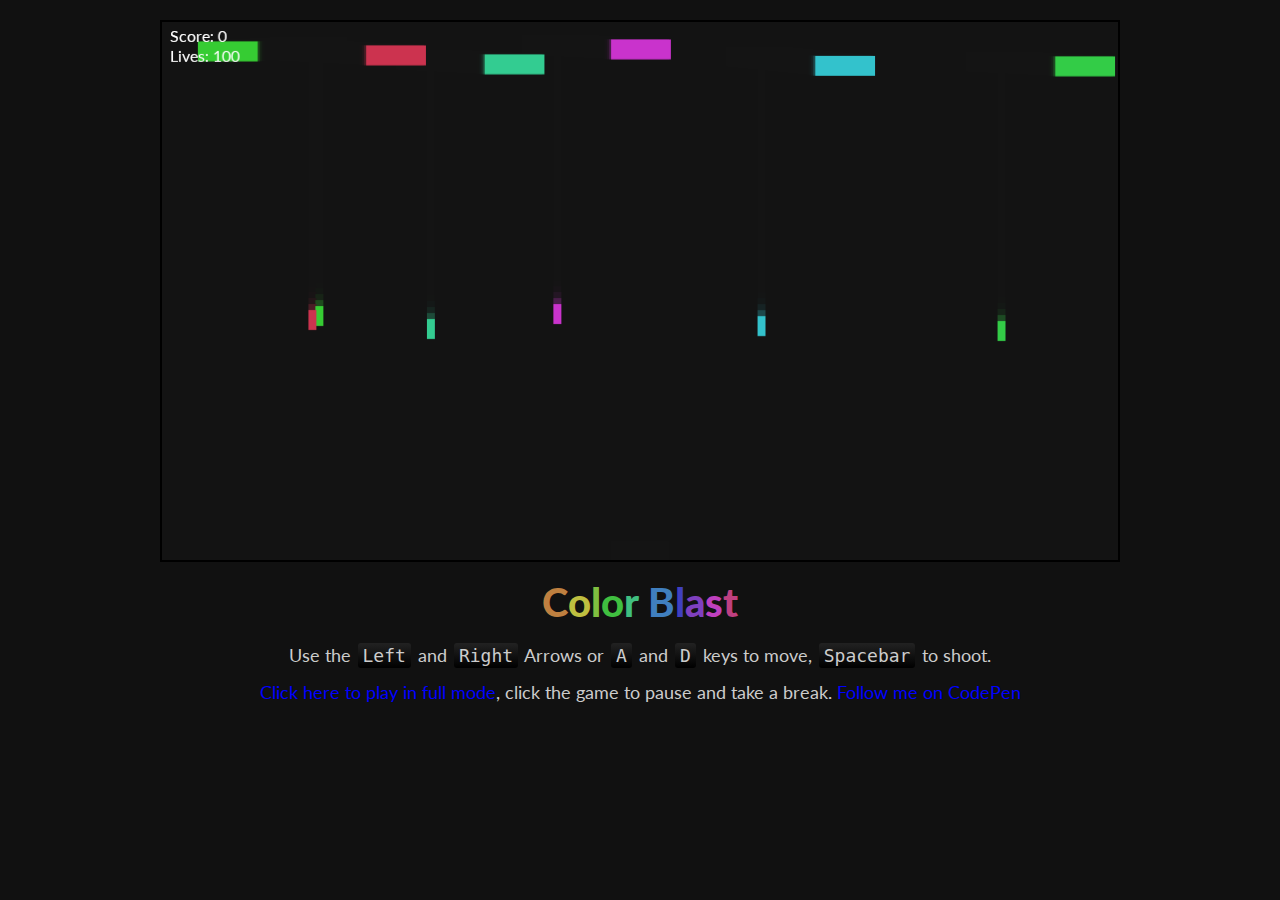
<file: colorblast/index.html>
<!DOCTYPE html>
<html>

<head>

  <meta charset="UTF-8">

  <title>CodePen - Color Blast!</title>

  <meta name="viewport" content="width=device-width, initial-scale=1">

  <link rel="stylesheet" href="css/reset.css">

    <link rel="stylesheet" href="css/style.css">

</head>

<body>

  <div class="container">
	<div class="game-wrap">
		<canvas width="960px" height="540" id="game"></canvas>
		<article class="content">
			<h1 class="title"><span>C</span><span>o</span><span>l</span><span>o</span><span>r</span><span> </span><span>B</span><span>l</span><span>a</span><span>s</span><span>t</span></h1>

			<p>Use the <code>Left</code> and <code>Right</code> Arrows or <code>A</code> and <code>D</code> keys to move, <code>Spacebar</code> to shoot.</p>

			<p><a href="http://codepen.io/natewiley/full/EGyiF" target="_blank">Click here to play in full mode</a>, click the game to pause and take a break. <a href="http://codepen.io/natewiley" target="_blank">Follow me on CodePen</a></p>
		</article>
	</div>
</div>

  <script src="js/index.js"></script>

</body>

</html>
</file>
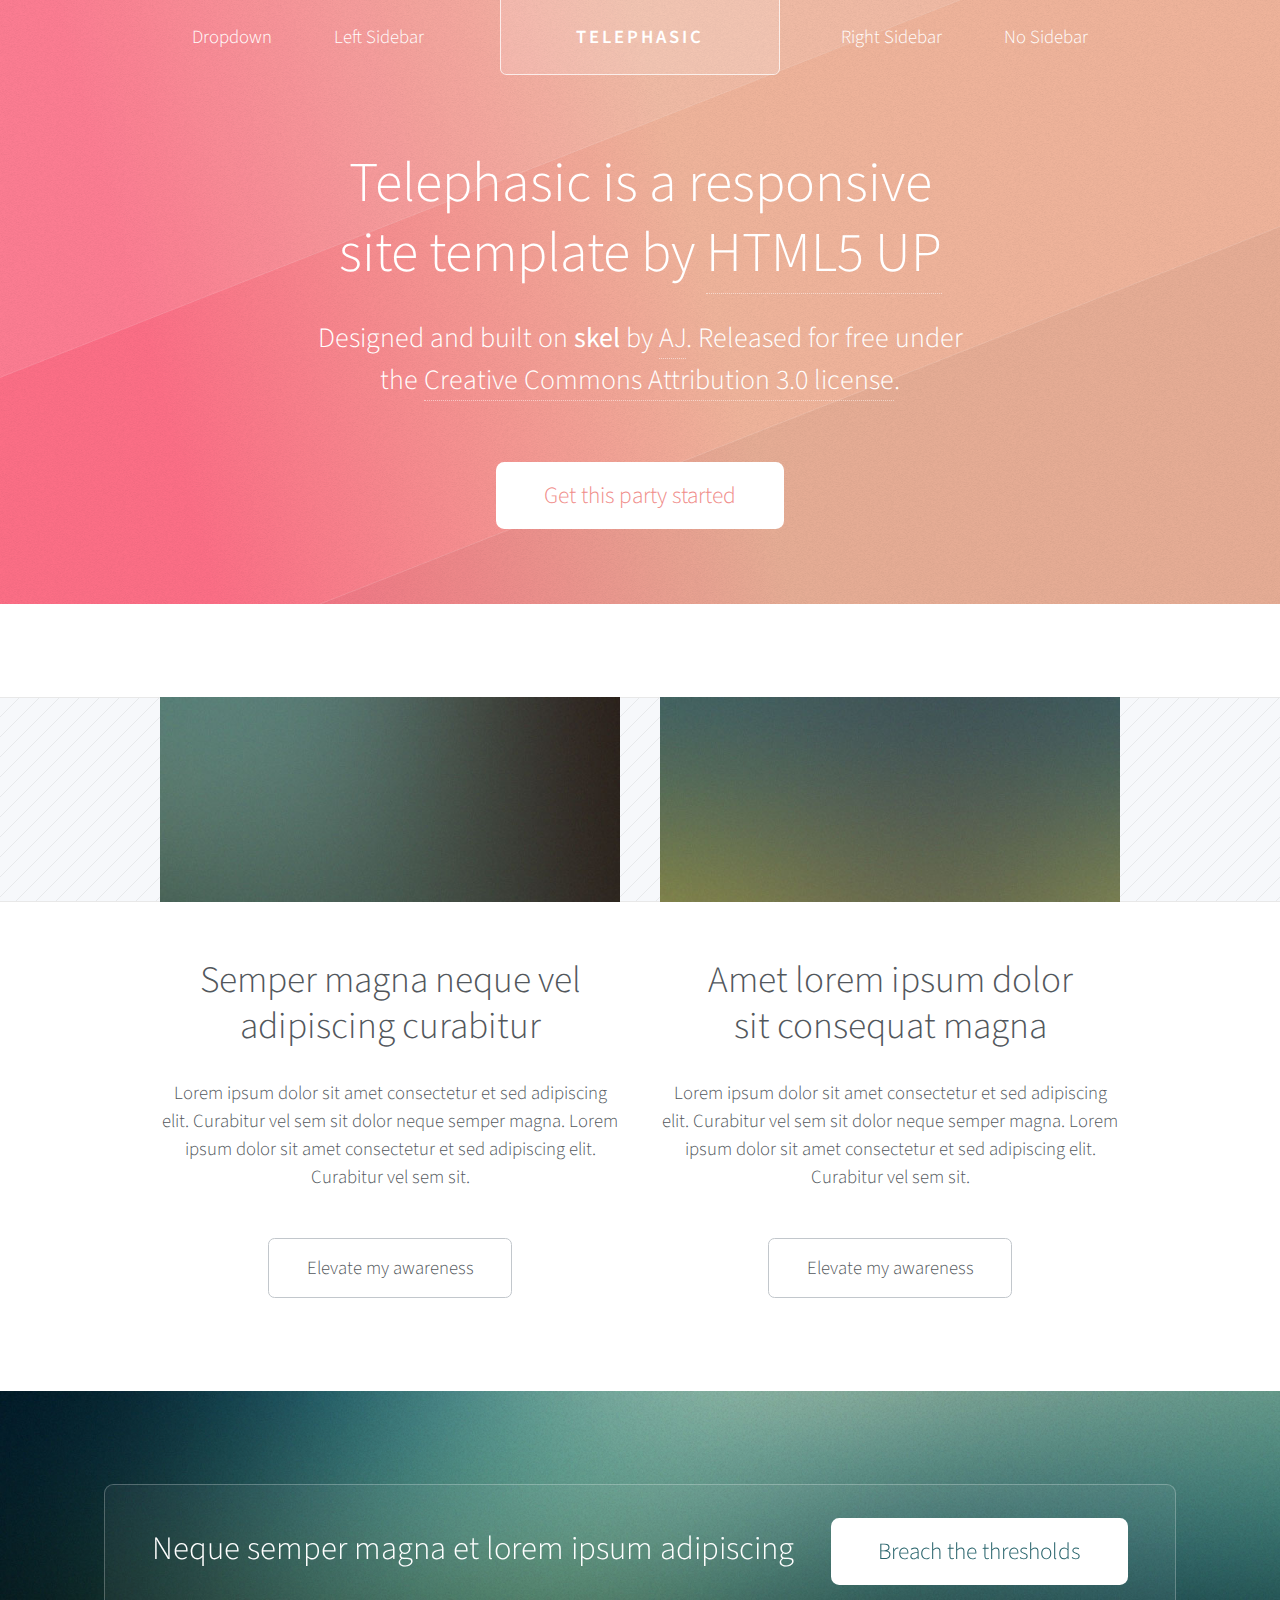
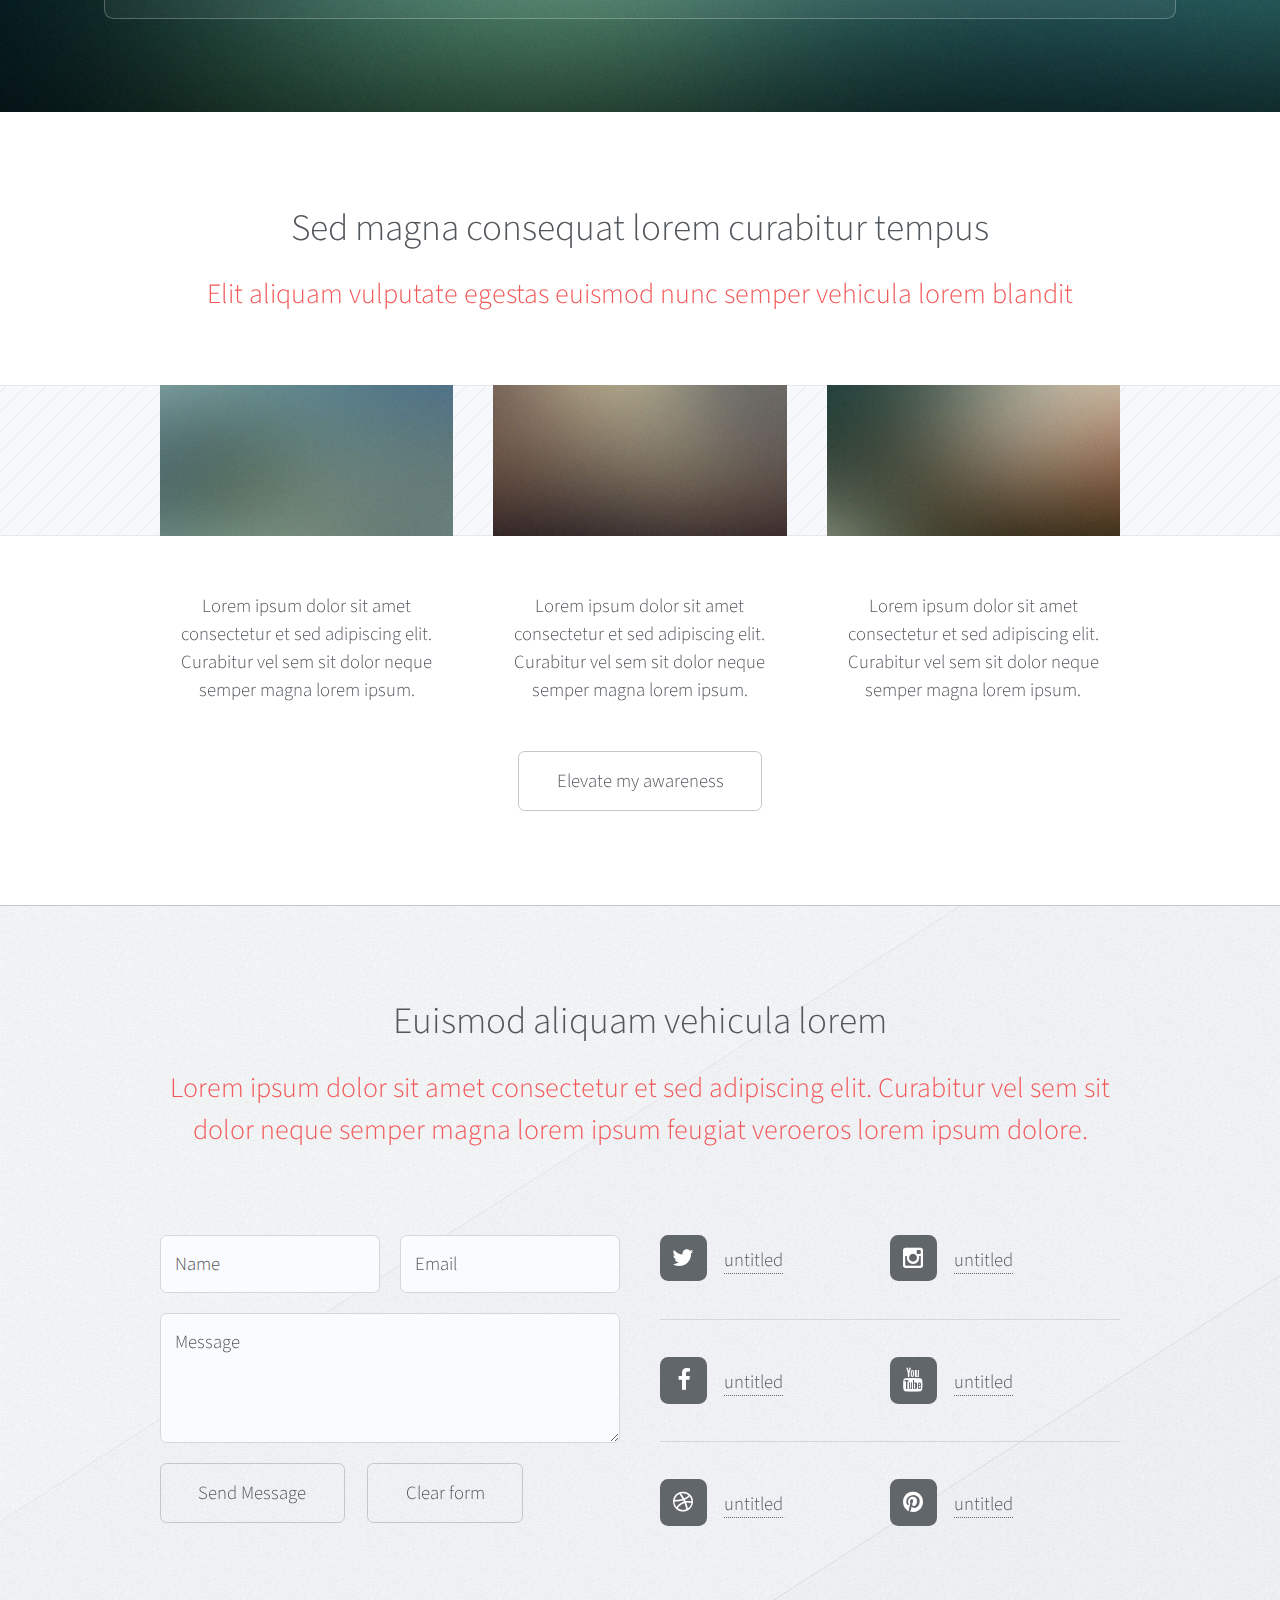
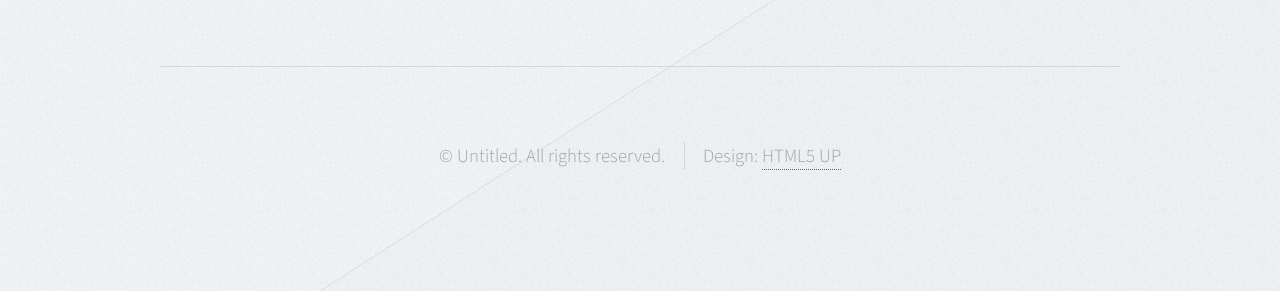
<file: theme /index.html>
<!DOCTYPE HTML>
<!--
	Telephasic by HTML5 UP
	html5up.net | @n33co
	Free for personal and commercial use under the CCA 3.0 license (html5up.net/license)
-->
<html>
	<head>
		<title>Telephasic by HTML5 UP</title>
		<meta http-equiv="content-type" content="text/html; charset=utf-8" />
		<meta name="description" content="" />
		<meta name="keywords" content="" />
		<!--[if lte IE 8]><script src="css/ie/html5shiv.js"></script><![endif]-->
		<script src="js/jquery.min.js"></script>
		<script src="js/jquery.dropotron.min.js"></script>
		<script src="js/skel.min.js"></script>
		<script src="js/skel-layers.min.js"></script>
		<script src="js/init.js"></script>
		<noscript>
			<link rel="stylesheet" href="css/skel.css" />
			<link rel="stylesheet" href="css/style.css" />
		</noscript>
		<!--[if lte IE 8]><link rel="stylesheet" href="css/ie/v8.css" /><![endif]-->
	</head>
	<body class="homepage">

		<!-- Header -->
			<div id="header-wrapper">
				<div id="header" class="container">

					<!-- Logo -->
						<h1 id="logo"><a href="index.html">Telephasic</a></h1>

					<!-- Nav -->
						<nav id="nav">
							<ul>
								<li>
									<a href="">Dropdown</a>
									<ul>
										<li><a href="#">Lorem ipsum dolor</a></li>
										<li><a href="#">Magna phasellus</a></li>
										<li><a href="#">Etiam dolore nisl</a></li>
										<li>
											<a href="">Phasellus consequat</a>
											<ul>
												<li><a href="#">Lorem ipsum dolor</a></li>
												<li><a href="#">Phasellus consequat</a></li>
												<li><a href="#">Magna phasellus</a></li>
												<li><a href="#">Etiam dolore nisl</a></li>
											</ul>
										</li>
										<li><a href="#">Veroeros feugiat</a></li>
									</ul>
								</li>
								<li><a href="left-sidebar.html">Left Sidebar</a></li>
								<li class="break"><a href="right-sidebar.html">Right Sidebar</a></li>
								<li><a href="no-sidebar.html">No Sidebar</a></li>
							</ul>
						</nav>

				</div>

				<!-- Hero -->
					<section id="hero" class="container">
						<header>
							<h2>Telephasic is a responsive
							<br />
							site template by <a href="http://html5up.net">HTML5 UP</a></h2>
						</header>
						<p>Designed and built on <strong>skel</strong> by <a href="http://n33.co">AJ</a>. Released for free under
						<br />
						the <a href="http://html5up.net/license">Creative Commons Attribution 3.0 license</a>.</p>
						<ul class="actions">
							<li><a href="#" class="button">Get this party started</a></li>
						</ul>
					</section>

			</div>

		<!-- Features 1 -->
			<div class="wrapper">
				<div class="container">
					<div class="row">
						<section class="6u 12u(narrower) feature">
							<div class="image-wrapper first">
								<a href="#" class="image featured first"><img src="images/pic01.jpg" alt="" /></a>
							</div>
							<header>
								<h2>Semper magna neque vel<br />
								adipiscing curabitur</h2>
							</header>
							<p>Lorem ipsum dolor sit amet consectetur et sed adipiscing elit. Curabitur vel
							sem sit dolor neque semper magna. Lorem ipsum dolor sit amet consectetur et sed
							adipiscing elit. Curabitur vel sem sit.</p>
							<ul class="actions">
								<li><a href="#" class="button">Elevate my awareness</a></li>
							</ul>
						</section>
						<section class="6u 12u(narrower) feature">
							<div class="image-wrapper">
								<a href="#" class="image featured"><img src="images/pic02.jpg" alt="" /></a>
							</div>
							<header>
								<h2>Amet lorem ipsum dolor<br />
								sit consequat magna</h2>
							</header>
							<p>Lorem ipsum dolor sit amet consectetur et sed adipiscing elit. Curabitur vel
							sem sit dolor neque semper magna. Lorem ipsum dolor sit amet consectetur et sed
							adipiscing elit. Curabitur vel sem sit.</p>
							<ul class="actions">
								<li><a href="#" class="button">Elevate my awareness</a></li>
							</ul>
						</section>
					</div>
				</div>
			</div>

		<!-- Promo -->
			<div id="promo-wrapper">
				<section id="promo">
					<h2>Neque semper magna et lorem ipsum adipiscing</h2>
					<a href="#" class="button">Breach the thresholds</a>
				</section>
			</div>

		<!-- Features 2 -->
			<div class="wrapper">
				<section class="container">
					<header class="major">
						<h2>Sed magna consequat lorem curabitur tempus</h2>
						<p>Elit aliquam vulputate egestas euismod nunc semper vehicula lorem blandit</p>
					</header>
					<div class="row features">
						<section class="4u 12u(narrower) feature">
							<div class="image-wrapper first">
								<a href="#" class="image featured"><img src="images/pic03.jpg" alt="" /></a>
							</div>
							<p>Lorem ipsum dolor sit amet consectetur et sed adipiscing elit. Curabitur
							vel sem sit dolor neque semper magna lorem ipsum.</p>
						</section>
						<section class="4u 12u(narrower) feature">
							<div class="image-wrapper">
								<a href="#" class="image featured"><img src="images/pic04.jpg" alt="" /></a>
							</div>
							<p>Lorem ipsum dolor sit amet consectetur et sed adipiscing elit. Curabitur
							vel sem sit dolor neque semper magna lorem ipsum.</p>
						</section>
						<section class="4u 12u(narrower) feature">
							<div class="image-wrapper">
								<a href="#" class="image featured"><img src="images/pic05.jpg" alt="" /></a>
							</div>
							<p>Lorem ipsum dolor sit amet consectetur et sed adipiscing elit. Curabitur
							vel sem sit dolor neque semper magna lorem ipsum.</p>
						</section>
					</div>
					<ul class="actions major">
						<li><a href="#" class="button">Elevate my awareness</a></li>
					</ul>
				</section>
			</div>

		<!-- Footer -->
			<div id="footer-wrapper">
				<div id="footer" class="container">
					<header class="major">
						<h2>Euismod aliquam vehicula lorem</h2>
						<p>Lorem ipsum dolor sit amet consectetur et sed adipiscing elit. Curabitur vel sem sit<br />
						dolor neque semper magna lorem ipsum feugiat veroeros lorem ipsum dolore.</p>
					</header>
					<div class="row">
						<section class="6u 12u(narrower)">
							<form method="post" action="#">
								<div class="row 50%">
									<div class="6u 12u(mobile)">
										<input name="name" placeholder="Name" type="text" />
									</div>
									<div class="6u 12u(mobile)">
										<input name="email" placeholder="Email" type="text" />
									</div>
								</div>
								<div class="row 50%">
									<div class="12u">
										<textarea name="message" placeholder="Message"></textarea>
									</div>
								</div>
								<div class="row 50%">
									<div class="12u">
										<ul class="actions">
											<li><input type="submit" value="Send Message" /></li>
											<li><input type="reset" value="Clear form" /></li>
										</ul>
									</div>
								</div>
							</form>
						</section>
						<section class="6u 12u(narrower)">
							<div class="row 0%">
								<ul class="divided icons 6u 12u(mobile)">
									<li class="icon fa-twitter"><a href="#"><span class="extra">twitter.com/</span>untitled</a></li>
									<li class="icon fa-facebook"><a href="#"><span class="extra">facebook.com/</span>untitled</a></li>
									<li class="icon fa-dribbble"><a href="#"><span class="extra">dribbble.com/</span>untitled</a></li>
								</ul>
								<ul class="divided icons 6u 12u(mobile)">
									<li class="icon fa-instagram"><a href="#"><span class="extra">instagram.com/</span>untitled</a></li>
									<li class="icon fa-youtube"><a href="#"><span class="extra">youtube.com/</span>untitled</a></li>
									<li class="icon fa-pinterest"><a href="#"><span class="extra">pinterest.com/</span>untitled</a></li>
								</ul>
							</div>
						</section>
					</div>
				</div>
				<div id="copyright" class="container">
					<ul class="menu">
						<li>&copy; Untitled. All rights reserved.</li><li>Design: <a href="http://html5up.net">HTML5 UP</a></li>
					</ul>
				</div>
			</div>

	</body>
</html>
</file>
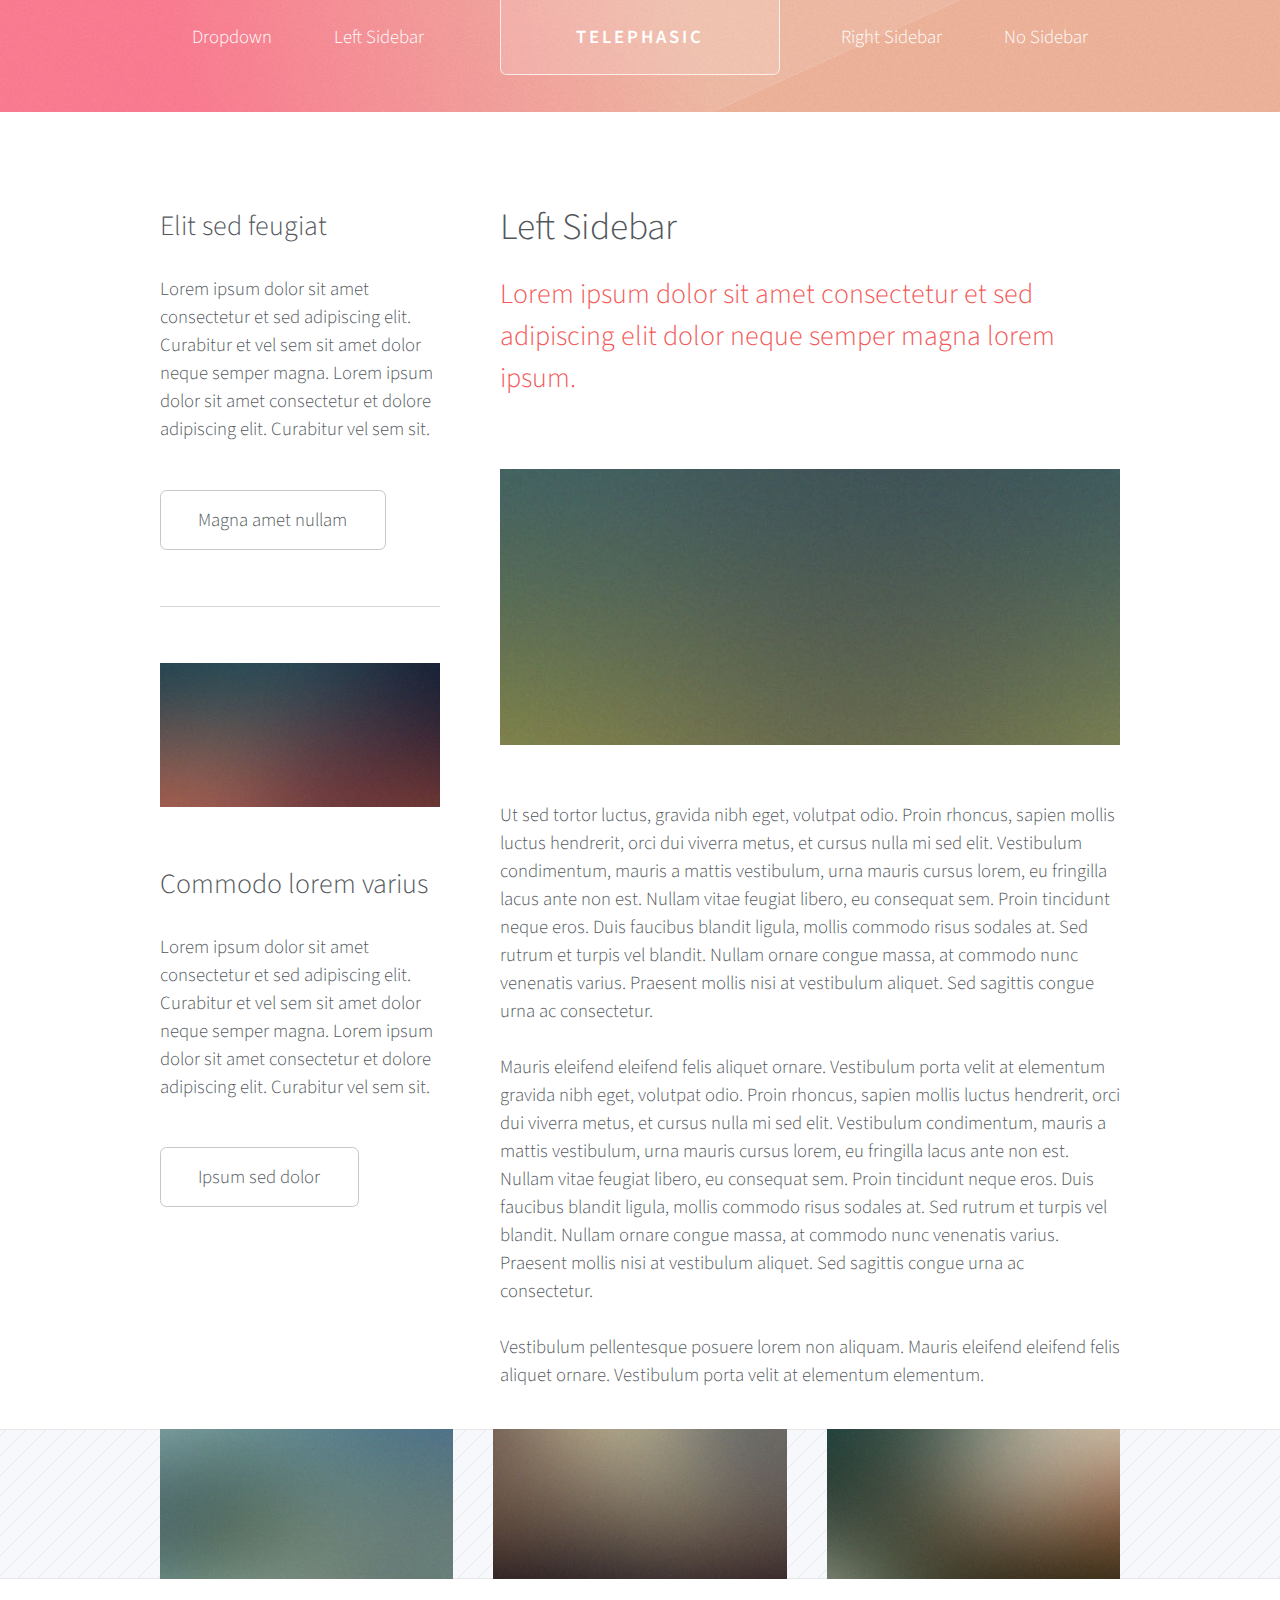
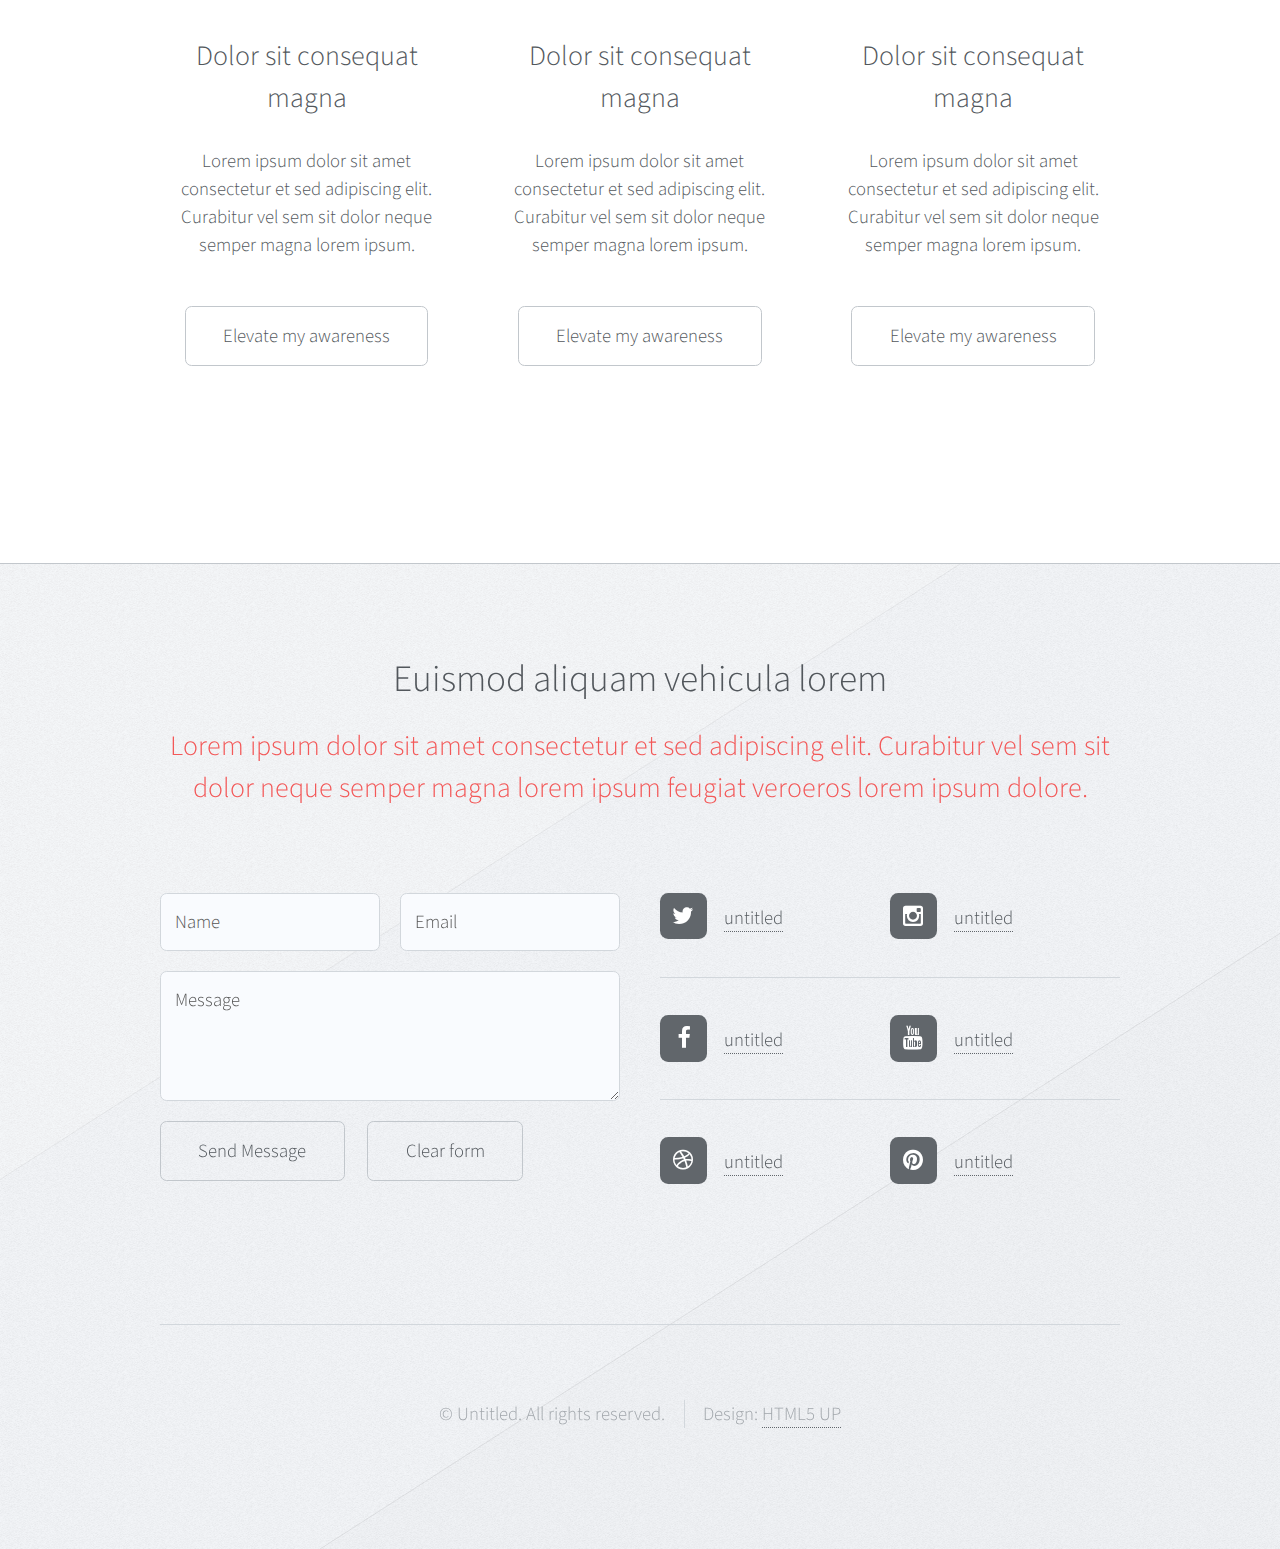
<file: theme /left-sidebar.html>
<!DOCTYPE HTML>
<!--
	Telephasic by HTML5 UP
	html5up.net | @n33co
	Free for personal and commercial use under the CCA 3.0 license (html5up.net/license)
-->
<html>
	<head>
		<title>Left Sidebar - Telephasic by HTML5 UP</title>
		<meta http-equiv="content-type" content="text/html; charset=utf-8" />
		<meta name="description" content="" />
		<meta name="keywords" content="" />
		<!--[if lte IE 8]><script src="css/ie/html5shiv.js"></script><![endif]-->
		<script src="js/jquery.min.js"></script>
		<script src="js/jquery.dropotron.min.js"></script>
		<script src="js/skel.min.js"></script>
		<script src="js/skel-layers.min.js"></script>
		<script src="js/init.js"></script>
		<noscript>
			<link rel="stylesheet" href="css/skel.css" />
			<link rel="stylesheet" href="css/style.css" />
		</noscript>
		<!--[if lte IE 8]><link rel="stylesheet" href="css/ie/v8.css" /><![endif]-->
	</head>
	<body class="left-sidebar">

		<!-- Header -->
			<div id="header-wrapper">
				<div id="header" class="container">

					<!-- Logo -->
						<h1 id="logo"><a href="index.html">Telephasic</a></h1>

					<!-- Nav -->
						<nav id="nav">
							<ul>
								<li>
									<a href="">Dropdown</a>
									<ul>
										<li><a href="#">Lorem ipsum dolor</a></li>
										<li><a href="#">Magna phasellus</a></li>
										<li><a href="#">Etiam dolore nisl</a></li>
										<li>
											<a href="">Phasellus consequat</a>
											<ul>
												<li><a href="#">Lorem ipsum dolor</a></li>
												<li><a href="#">Phasellus consequat</a></li>
												<li><a href="#">Magna phasellus</a></li>
												<li><a href="#">Etiam dolore nisl</a></li>
											</ul>
										</li>
										<li><a href="#">Veroeros feugiat</a></li>
									</ul>
								</li>
								<li><a href="left-sidebar.html">Left Sidebar</a></li>
								<li class="break"><a href="right-sidebar.html">Right Sidebar</a></li>
								<li><a href="no-sidebar.html">No Sidebar</a></li>
							</ul>
						</nav>

				</div>
			</div>

		<!-- Main -->
			<div class="wrapper">
				<div class="container" id="main">
					<div class="row 150%">
						<div class="4u 12u(narrower)">

							<!-- Sidebar -->
								<section id="sidebar">
									<section>
										<header>
											<h3>Elit sed feugiat</h3>
										</header>
										<p>Lorem ipsum dolor sit amet consectetur et sed adipiscing elit. Curabitur et vel
										sem sit amet dolor neque semper magna. Lorem ipsum dolor sit amet consectetur et dolore
										adipiscing elit. Curabitur vel sem sit.</p>
										<ul class="actions">
											<li><a href="#" class="button">Magna amet nullam</a></li>
										</ul>
									</section>
									<section>
										<a href="#" class="image featured"><img src="images/pic07.jpg" alt="" /></a>
										<header>
											<h3>Commodo lorem varius</h3>
										</header>
										<p>Lorem ipsum dolor sit amet consectetur et sed adipiscing elit. Curabitur et vel
										sem sit amet dolor neque semper magna. Lorem ipsum dolor sit amet consectetur et dolore
										adipiscing elit. Curabitur vel sem sit.</p>
										<ul class="actions">
											<li><a href="#" class="button">Ipsum sed dolor</a></li>
										</ul>
									</section>
								</section>

						</div>
						<div class="8u 12u(narrower) important(narrower)">

							<!-- Content -->
								<article id="content">
									<header>
										<h2>Left Sidebar</h2>
										<p>Lorem ipsum dolor sit amet consectetur et sed adipiscing elit
										dolor neque semper magna lorem ipsum.</p>
									</header>
									<a href="#" class="image featured"><img src="images/pic02.jpg" alt="" /></a>
									<p>Ut sed tortor luctus, gravida nibh eget, volutpat odio. Proin rhoncus, sapien
									mollis luctus hendrerit, orci dui viverra metus, et cursus nulla mi sed elit. Vestibulum
									condimentum, mauris a mattis vestibulum, urna mauris cursus lorem, eu fringilla lacus
									ante non est. Nullam vitae feugiat libero, eu consequat sem. Proin tincidunt neque
									eros. Duis faucibus blandit ligula, mollis commodo risus sodales at. Sed rutrum et
									turpis vel blandit. Nullam ornare congue massa, at commodo nunc venenatis varius.
									Praesent mollis nisi at vestibulum aliquet. Sed sagittis congue urna ac consectetur.</p>
									<p>Mauris eleifend eleifend felis aliquet ornare. Vestibulum porta velit at elementum
									gravida nibh eget, volutpat odio. Proin rhoncus, sapien
									mollis luctus hendrerit, orci dui viverra metus, et cursus nulla mi sed elit. Vestibulum
									condimentum, mauris a mattis vestibulum, urna mauris cursus lorem, eu fringilla lacus
									ante non est. Nullam vitae feugiat libero, eu consequat sem. Proin tincidunt neque
									eros. Duis faucibus blandit ligula, mollis commodo risus sodales at. Sed rutrum et
									turpis vel blandit. Nullam ornare congue massa, at commodo nunc venenatis varius.
									Praesent mollis nisi at vestibulum aliquet. Sed sagittis congue urna ac consectetur.</p>
									<p>Vestibulum pellentesque posuere lorem non aliquam. Mauris eleifend eleifend
									felis aliquet ornare. Vestibulum porta velit at elementum elementum.</p>
								</article>

						</div>
					</div>
					<div class="row features">
						<section class="4u 12u(narrower) feature">
							<div class="image-wrapper first">
								<a href="#" class="image featured"><img src="images/pic03.jpg" alt="" /></a>
							</div>
							<header>
								<h3>Dolor sit consequat magna</h3>
							</header>
							<p>Lorem ipsum dolor sit amet consectetur et sed adipiscing elit. Curabitur
							vel sem sit dolor neque semper magna lorem ipsum.</p>
							<ul class="actions">
								<li><a href="#" class="button">Elevate my awareness</a></li>
							</ul>
						</section>
						<section class="4u 12u(narrower) feature">
							<div class="image-wrapper">
								<a href="#" class="image featured"><img src="images/pic04.jpg" alt="" /></a>
							</div>
							<header>
								<h3>Dolor sit consequat magna</h3>
							</header>
							<p>Lorem ipsum dolor sit amet consectetur et sed adipiscing elit. Curabitur
							vel sem sit dolor neque semper magna lorem ipsum.</p>
							<ul class="actions">
								<li><a href="#" class="button">Elevate my awareness</a></li>
							</ul>
						</section>
						<section class="4u 12u(narrower) feature">
							<div class="image-wrapper">
								<a href="#" class="image featured"><img src="images/pic05.jpg" alt="" /></a>
							</div>
							<header>
								<h3>Dolor sit consequat magna</h3>
							</header>
							<p>Lorem ipsum dolor sit amet consectetur et sed adipiscing elit. Curabitur
							vel sem sit dolor neque semper magna lorem ipsum.</p>
							<ul class="actions">
								<li><a href="#" class="button">Elevate my awareness</a></li>
							</ul>
						</section>
					</div>
				</div>
			</div>

		<!-- Footer -->
			<div id="footer-wrapper">
				<div id="footer" class="container">
					<header class="major">
						<h2>Euismod aliquam vehicula lorem</h2>
						<p>Lorem ipsum dolor sit amet consectetur et sed adipiscing elit. Curabitur vel sem sit<br />
						dolor neque semper magna lorem ipsum feugiat veroeros lorem ipsum dolore.</p>
					</header>
					<div class="row">
						<section class="6u 12u(narrower)">
							<form method="post" action="#">
								<div class="row 50%">
									<div class="6u 12u(mobile)">
										<input name="name" placeholder="Name" type="text" />
									</div>
									<div class="6u 12u(mobile)">
										<input name="email" placeholder="Email" type="text" />
									</div>
								</div>
								<div class="row 50%">
									<div class="12u">
										<textarea name="message" placeholder="Message"></textarea>
									</div>
								</div>
								<div class="row 50%">
									<div class="12u">
										<ul class="actions">
											<li><input type="submit" value="Send Message" /></li>
											<li><input type="reset" value="Clear form" /></li>
										</ul>
									</div>
								</div>
							</form>
						</section>
						<section class="6u 12u(narrower)">
							<div class="row 0%">
								<ul class="divided icons 6u 12u(mobile)">
									<li class="icon fa-twitter"><a href="#"><span class="extra">twitter.com/</span>untitled</a></li>
									<li class="icon fa-facebook"><a href="#"><span class="extra">facebook.com/</span>untitled</a></li>
									<li class="icon fa-dribbble"><a href="#"><span class="extra">dribbble.com/</span>untitled</a></li>
								</ul>
								<ul class="divided icons 6u 12u(mobile)">
									<li class="icon fa-instagram"><a href="#"><span class="extra">instagram.com/</span>untitled</a></li>
									<li class="icon fa-youtube"><a href="#"><span class="extra">youtube.com/</span>untitled</a></li>
									<li class="icon fa-pinterest"><a href="#"><span class="extra">pinterest.com/</span>untitled</a></li>
								</ul>
							</div>
						</section>
					</div>
				</div>
				<div id="copyright" class="container">
					<ul class="menu">
						<li>&copy; Untitled. All rights reserved.</li><li>Design: <a href="http://html5up.net">HTML5 UP</a></li>
					</ul>
				</div>
			</div>

	</body>
</html>
</file>
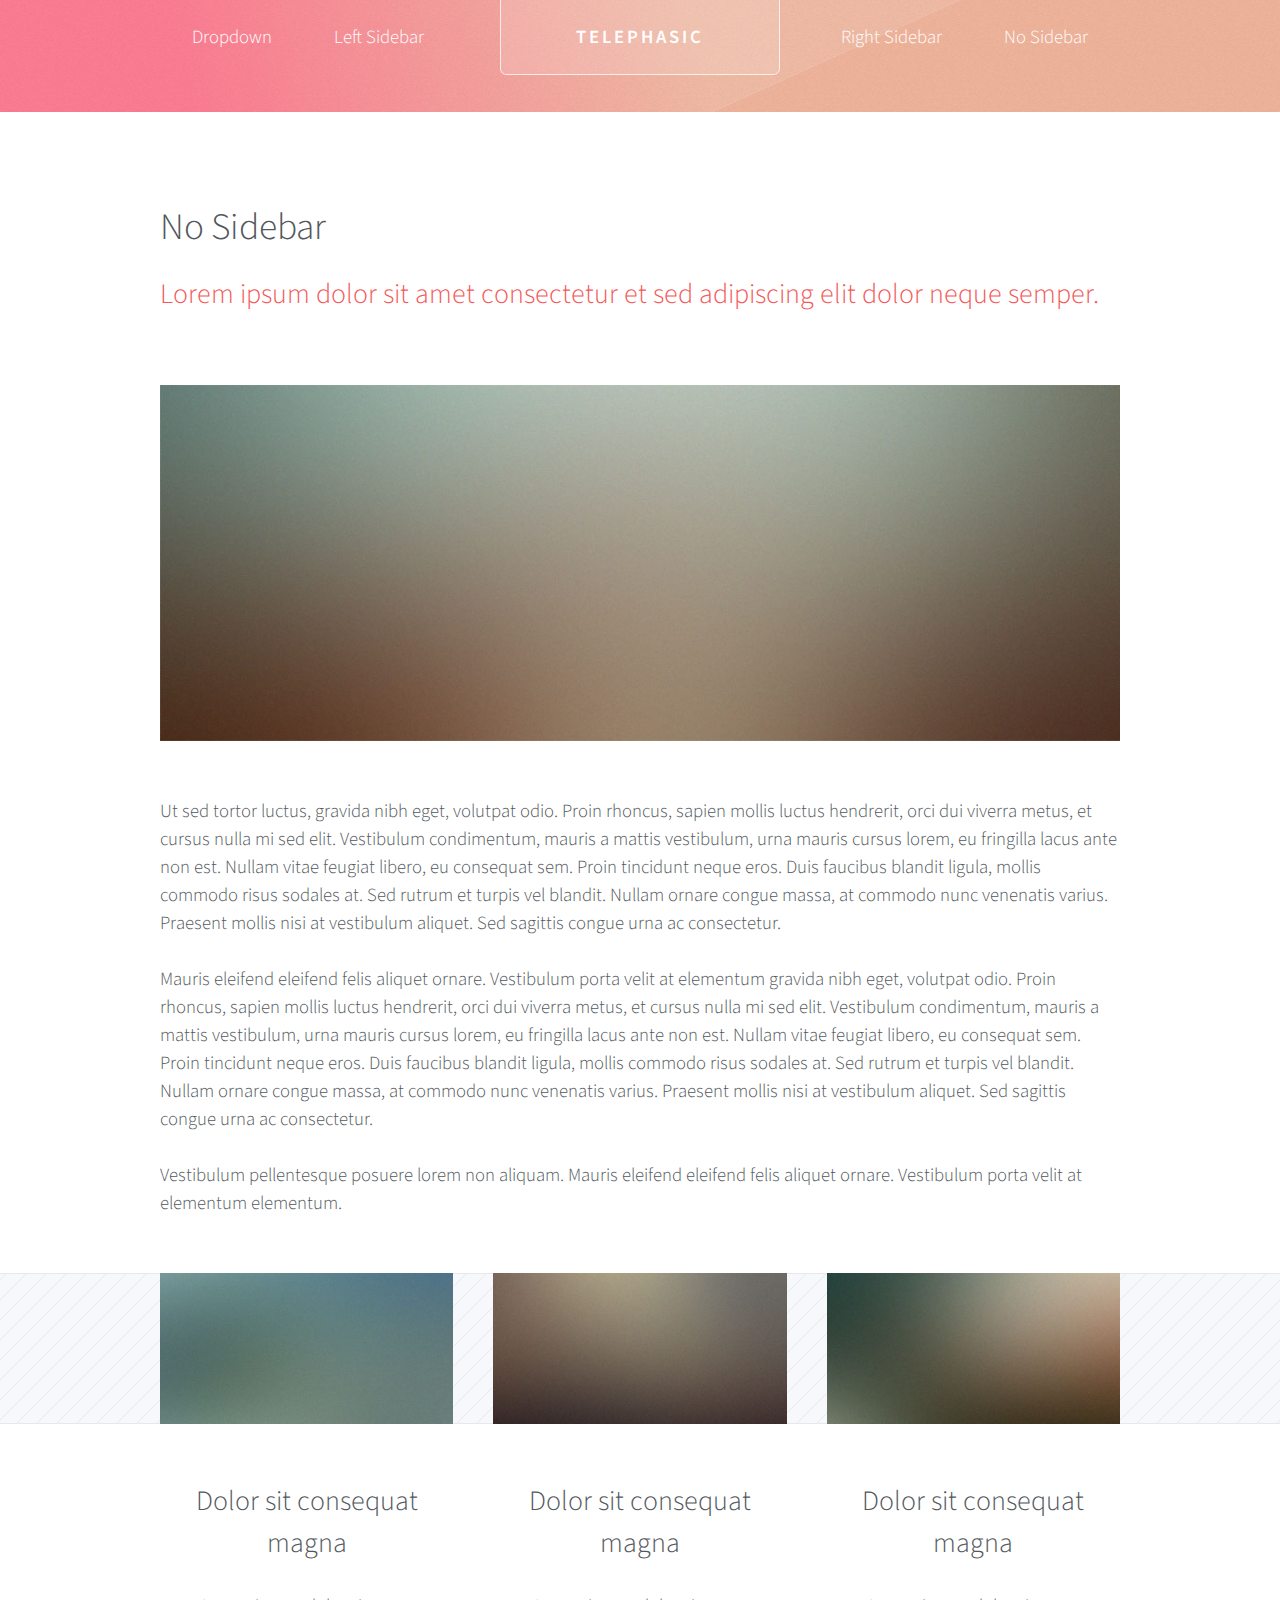
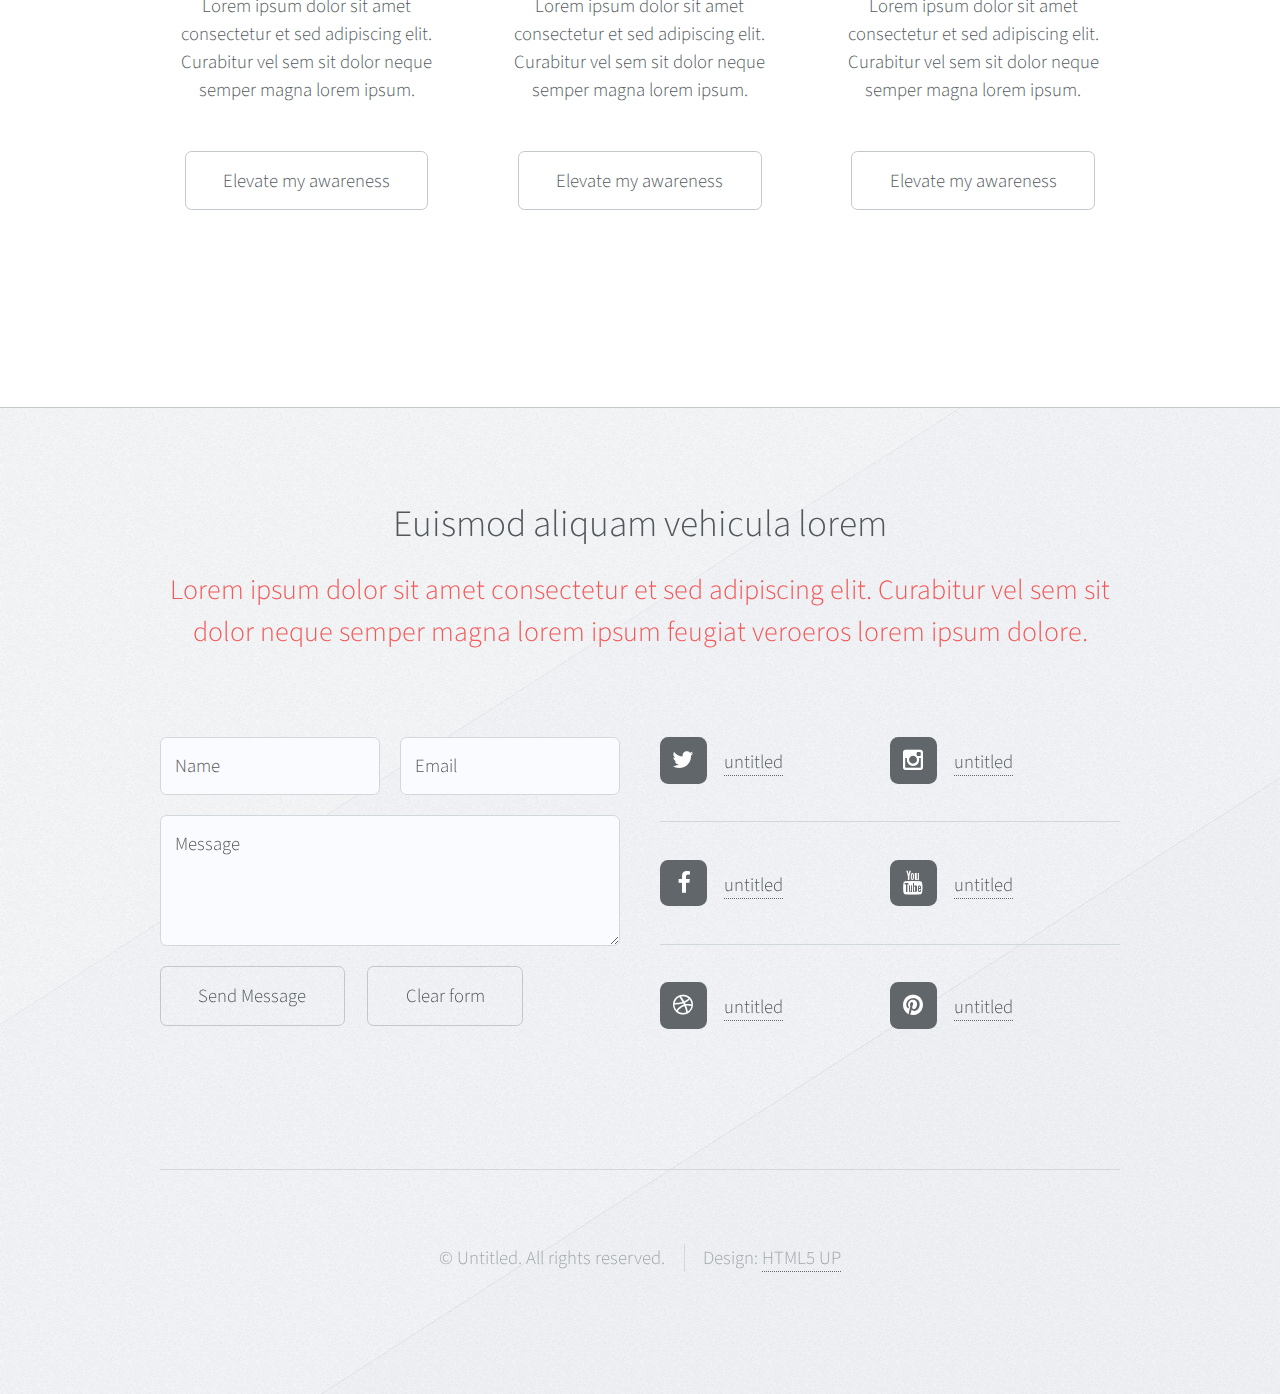
<file: theme /no-sidebar.html>
<!DOCTYPE HTML>
<!--
	Telephasic by HTML5 UP
	html5up.net | @n33co
	Free for personal and commercial use under the CCA 3.0 license (html5up.net/license)
-->
<html>
	<head>
		<title>No Sidebar - Telephasic by HTML5 UP</title>
		<meta http-equiv="content-type" content="text/html; charset=utf-8" />
		<meta name="description" content="" />
		<meta name="keywords" content="" />
		<!--[if lte IE 8]><script src="css/ie/html5shiv.js"></script><![endif]-->
		<script src="js/jquery.min.js"></script>
		<script src="js/jquery.dropotron.min.js"></script>
		<script src="js/skel.min.js"></script>
		<script src="js/skel-layers.min.js"></script>
		<script src="js/init.js"></script>
		<noscript>
			<link rel="stylesheet" href="css/skel.css" />
			<link rel="stylesheet" href="css/style.css" />
		</noscript>
		<!--[if lte IE 8]><link rel="stylesheet" href="css/ie/v8.css" /><![endif]-->
	</head>
	<body class="no-sidebar">

		<!-- Header -->
			<div id="header-wrapper">
				<div id="header" class="container">

					<!-- Logo -->
						<h1 id="logo"><a href="index.html">Telephasic</a></h1>

					<!-- Nav -->
						<nav id="nav">
							<ul>
								<li>
									<a href="">Dropdown</a>
									<ul>
										<li><a href="#">Lorem ipsum dolor</a></li>
										<li><a href="#">Magna phasellus</a></li>
										<li><a href="#">Etiam dolore nisl</a></li>
										<li>
											<a href="">Phasellus consequat</a>
											<ul>
												<li><a href="#">Lorem ipsum dolor</a></li>
												<li><a href="#">Phasellus consequat</a></li>
												<li><a href="#">Magna phasellus</a></li>
												<li><a href="#">Etiam dolore nisl</a></li>
											</ul>
										</li>
										<li><a href="#">Veroeros feugiat</a></li>
									</ul>
								</li>
								<li><a href="left-sidebar.html">Left Sidebar</a></li>
								<li class="break"><a href="right-sidebar.html">Right Sidebar</a></li>
								<li><a href="no-sidebar.html">No Sidebar</a></li>
							</ul>
						</nav>

				</div>
			</div>

		<!-- Main -->
			<div class="wrapper">
				<div class="container" id="main">

					<!-- Content -->
						<article id="content">
							<header>
								<h2>No Sidebar</h2>
								<p>Lorem ipsum dolor sit amet consectetur et sed adipiscing elit
								dolor neque semper.</p>
							</header>
							<a href="#" class="image featured"><img src="images/pic06.jpg" alt="" /></a>
							<p>Ut sed tortor luctus, gravida nibh eget, volutpat odio. Proin rhoncus, sapien
							mollis luctus hendrerit, orci dui viverra metus, et cursus nulla mi sed elit. Vestibulum
							condimentum, mauris a mattis vestibulum, urna mauris cursus lorem, eu fringilla lacus
							ante non est. Nullam vitae feugiat libero, eu consequat sem. Proin tincidunt neque
							eros. Duis faucibus blandit ligula, mollis commodo risus sodales at. Sed rutrum et
							turpis vel blandit. Nullam ornare congue massa, at commodo nunc venenatis varius.
							Praesent mollis nisi at vestibulum aliquet. Sed sagittis congue urna ac consectetur.</p>
							<p>Mauris eleifend eleifend felis aliquet ornare. Vestibulum porta velit at elementum
							gravida nibh eget, volutpat odio. Proin rhoncus, sapien
							mollis luctus hendrerit, orci dui viverra metus, et cursus nulla mi sed elit. Vestibulum
							condimentum, mauris a mattis vestibulum, urna mauris cursus lorem, eu fringilla lacus
							ante non est. Nullam vitae feugiat libero, eu consequat sem. Proin tincidunt neque
							eros. Duis faucibus blandit ligula, mollis commodo risus sodales at. Sed rutrum et
							turpis vel blandit. Nullam ornare congue massa, at commodo nunc venenatis varius.
							Praesent mollis nisi at vestibulum aliquet. Sed sagittis congue urna ac consectetur.</p>
							<p>Vestibulum pellentesque posuere lorem non aliquam. Mauris eleifend eleifend
							felis aliquet ornare. Vestibulum porta velit at elementum elementum.</p>
						</article>

					<div class="row features">
						<section class="4u 12u(narrower) feature">
							<div class="image-wrapper first">
								<a href="#" class="image featured"><img src="images/pic03.jpg" alt="" /></a>
							</div>
							<header>
								<h3>Dolor sit consequat magna</h3>
							</header>
							<p>Lorem ipsum dolor sit amet consectetur et sed adipiscing elit. Curabitur
							vel sem sit dolor neque semper magna lorem ipsum.</p>
							<ul class="actions">
								<li><a href="#" class="button">Elevate my awareness</a></li>
							</ul>
						</section>
						<section class="4u 12u(narrower) feature">
							<div class="image-wrapper">
								<a href="#" class="image featured"><img src="images/pic04.jpg" alt="" /></a>
							</div>
							<header>
								<h3>Dolor sit consequat magna</h3>
							</header>
							<p>Lorem ipsum dolor sit amet consectetur et sed adipiscing elit. Curabitur
							vel sem sit dolor neque semper magna lorem ipsum.</p>
							<ul class="actions">
								<li><a href="#" class="button">Elevate my awareness</a></li>
							</ul>
						</section>
						<section class="4u 12u(narrower) feature">
							<div class="image-wrapper">
								<a href="#" class="image featured"><img src="images/pic05.jpg" alt="" /></a>
							</div>
							<header>
								<h3>Dolor sit consequat magna</h3>
							</header>
							<p>Lorem ipsum dolor sit amet consectetur et sed adipiscing elit. Curabitur
							vel sem sit dolor neque semper magna lorem ipsum.</p>
							<ul class="actions">
								<li><a href="#" class="button">Elevate my awareness</a></li>
							</ul>
						</section>
					</div>
				</div>
			</div>

		<!-- Footer -->
			<div id="footer-wrapper">
				<div id="footer" class="container">
					<header class="major">
						<h2>Euismod aliquam vehicula lorem</h2>
						<p>Lorem ipsum dolor sit amet consectetur et sed adipiscing elit. Curabitur vel sem sit<br />
						dolor neque semper magna lorem ipsum feugiat veroeros lorem ipsum dolore.</p>
					</header>
					<div class="row">
						<section class="6u 12u(narrower)">
							<form method="post" action="#">
								<div class="row 50%">
									<div class="6u 12u(mobile)">
										<input name="name" placeholder="Name" type="text" />
									</div>
									<div class="6u 12u(mobile)">
										<input name="email" placeholder="Email" type="text" />
									</div>
								</div>
								<div class="row 50%">
									<div class="12u">
										<textarea name="message" placeholder="Message"></textarea>
									</div>
								</div>
								<div class="row 50%">
									<div class="12u">
										<ul class="actions">
											<li><input type="submit" value="Send Message" /></li>
											<li><input type="reset" value="Clear form" /></li>
										</ul>
									</div>
								</div>
							</form>
						</section>
						<section class="6u 12u(narrower)">
							<div class="row 0%">
								<ul class="divided icons 6u 12u(mobile)">
									<li class="icon fa-twitter"><a href="#"><span class="extra">twitter.com/</span>untitled</a></li>
									<li class="icon fa-facebook"><a href="#"><span class="extra">facebook.com/</span>untitled</a></li>
									<li class="icon fa-dribbble"><a href="#"><span class="extra">dribbble.com/</span>untitled</a></li>
								</ul>
								<ul class="divided icons 6u 12u(mobile)">
									<li class="icon fa-instagram"><a href="#"><span class="extra">instagram.com/</span>untitled</a></li>
									<li class="icon fa-youtube"><a href="#"><span class="extra">youtube.com/</span>untitled</a></li>
									<li class="icon fa-pinterest"><a href="#"><span class="extra">pinterest.com/</span>untitled</a></li>
								</ul>
							</div>
						</section>
					</div>
				</div>
				<div id="copyright" class="container">
					<ul class="menu">
						<li>&copy; Untitled. All rights reserved.</li><li>Design: <a href="http://html5up.net">HTML5 UP</a></li>
					</ul>
				</div>
			</div>

	</body>
</html>
</file>
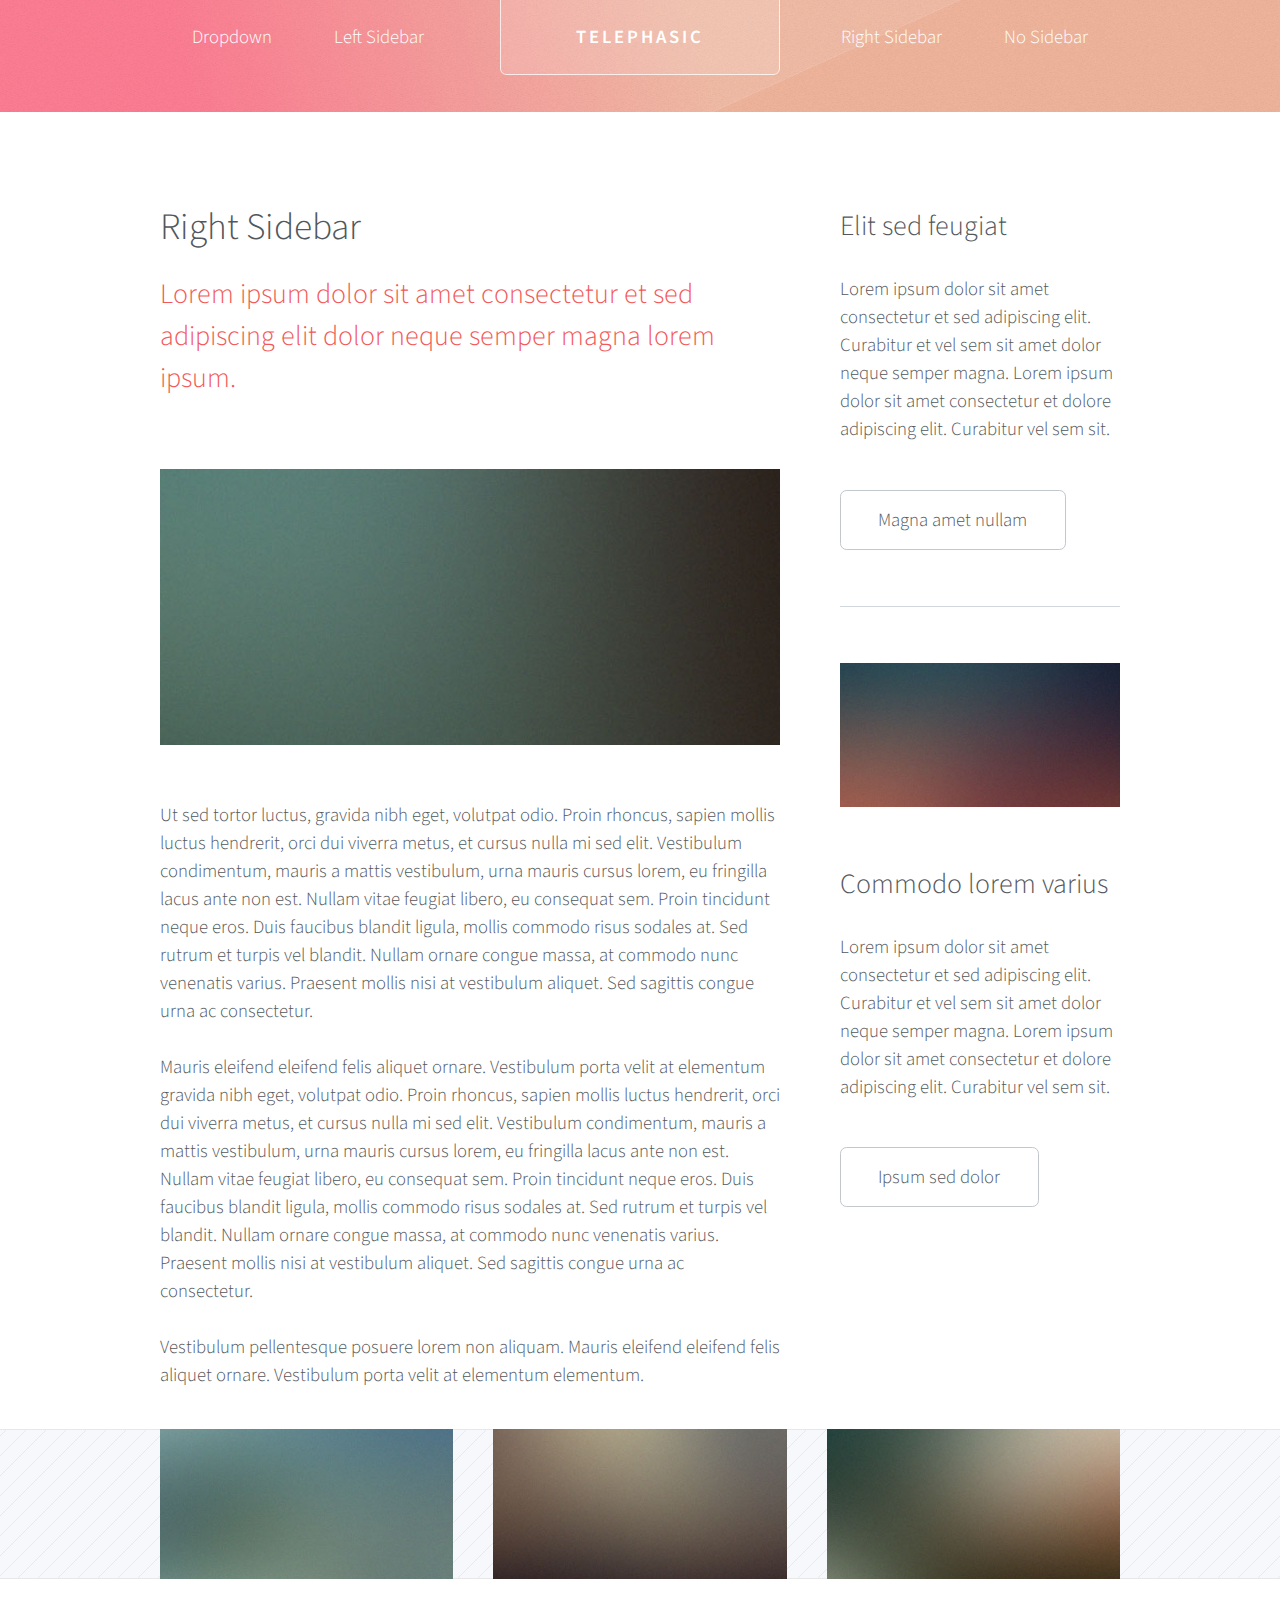
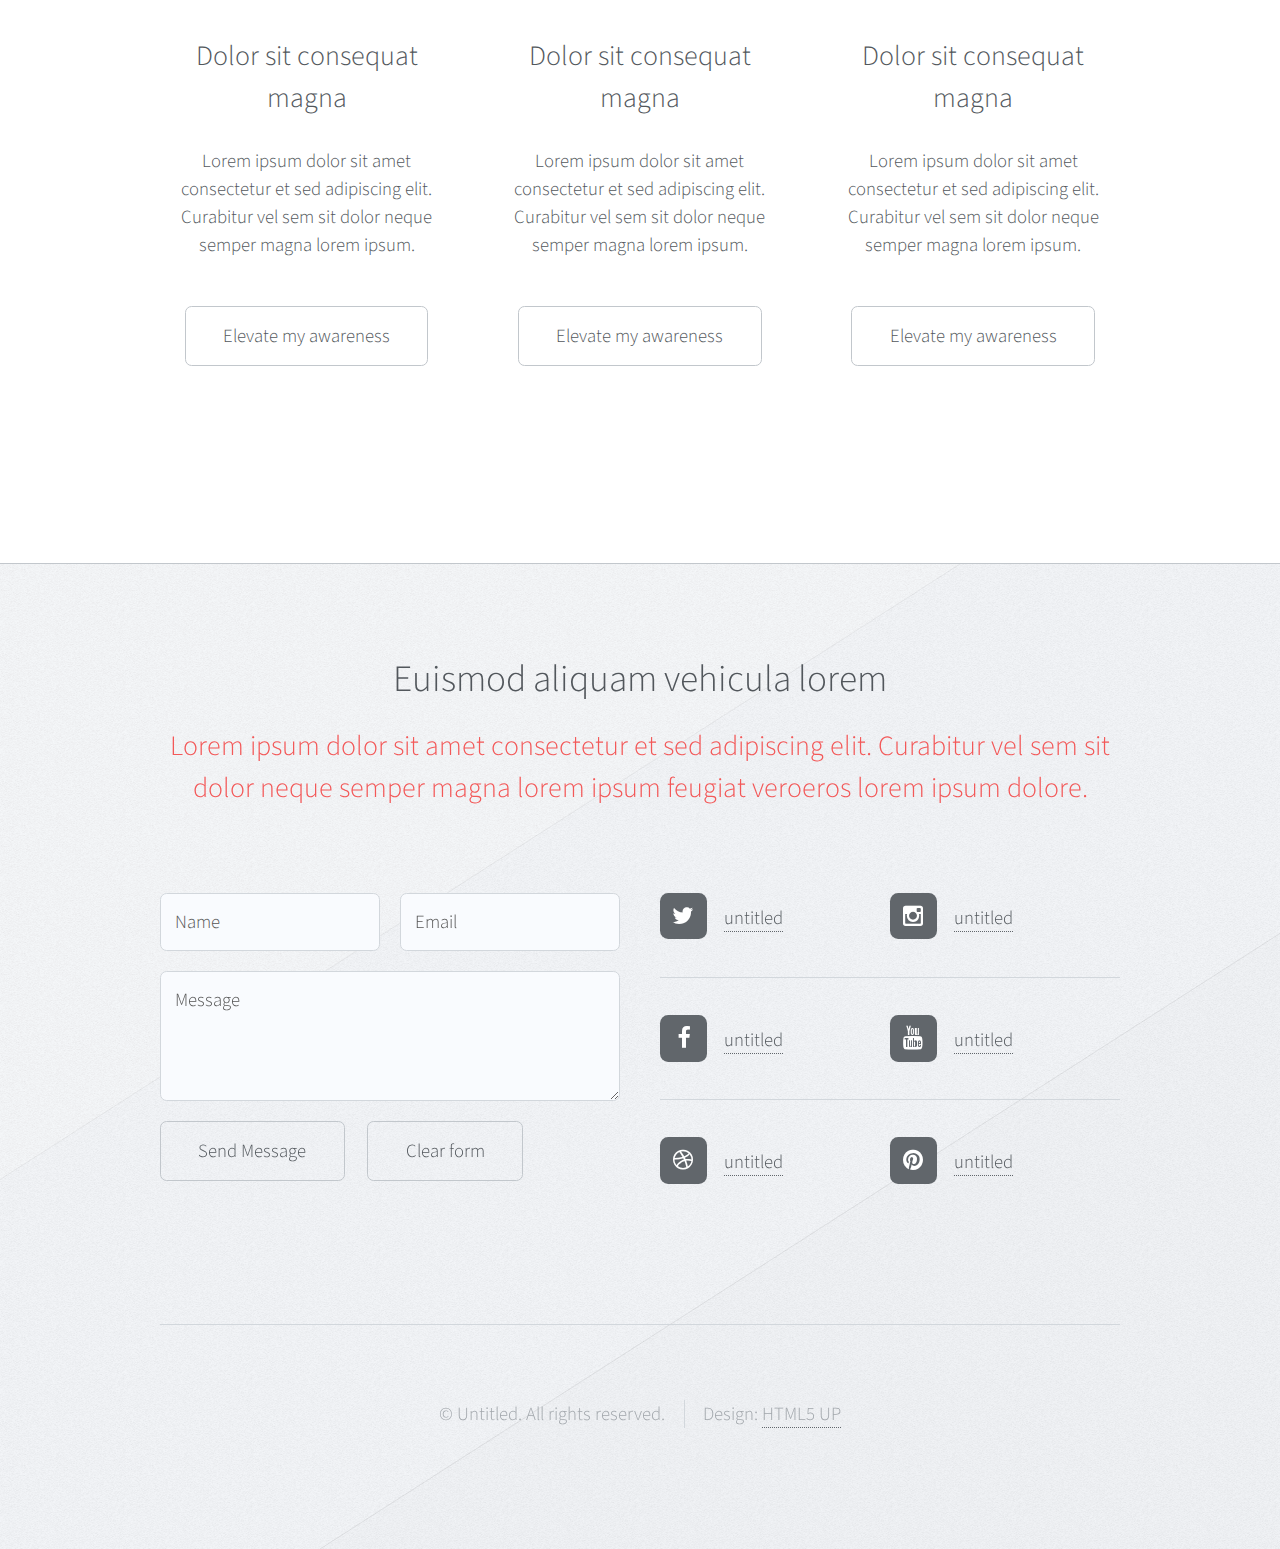
<file: theme /right-sidebar.html>
<!DOCTYPE HTML>
<!--
	Telephasic by HTML5 UP
	html5up.net | @n33co
	Free for personal and commercial use under the CCA 3.0 license (html5up.net/license)
-->
<html>
	<head>
		<title>Right Sidebar - Telephasic by HTML5 UP</title>
		<meta http-equiv="content-type" content="text/html; charset=utf-8" />
		<meta name="description" content="" />
		<meta name="keywords" content="" />
		<!--[if lte IE 8]><script src="css/ie/html5shiv.js"></script><![endif]-->
		<script src="js/jquery.min.js"></script>
		<script src="js/jquery.dropotron.min.js"></script>
		<script src="js/skel.min.js"></script>
		<script src="js/skel-layers.min.js"></script>
		<script src="js/init.js"></script>
		<noscript>
			<link rel="stylesheet" href="css/skel.css" />
			<link rel="stylesheet" href="css/style.css" />
		</noscript>
		<!--[if lte IE 8]><link rel="stylesheet" href="css/ie/v8.css" /><![endif]-->
	</head>
	<body class="right-sidebar">

		<!-- Header -->
			<div id="header-wrapper">
				<div id="header" class="container">

					<!-- Logo -->
						<h1 id="logo"><a href="index.html">Telephasic</a></h1>

					<!-- Nav -->
						<nav id="nav">
							<ul>
								<li>
									<a href="">Dropdown</a>
									<ul>
										<li><a href="#">Lorem ipsum dolor</a></li>
										<li><a href="#">Magna phasellus</a></li>
										<li><a href="#">Etiam dolore nisl</a></li>
										<li>
											<a href="">Phasellus consequat</a>
											<ul>
												<li><a href="#">Lorem ipsum dolor</a></li>
												<li><a href="#">Phasellus consequat</a></li>
												<li><a href="#">Magna phasellus</a></li>
												<li><a href="#">Etiam dolore nisl</a></li>
											</ul>
										</li>
										<li><a href="#">Veroeros feugiat</a></li>
									</ul>
								</li>
								<li><a href="left-sidebar.html">Left Sidebar</a></li>
								<li class="break"><a href="right-sidebar.html">Right Sidebar</a></li>
								<li><a href="no-sidebar.html">No Sidebar</a></li>
							</ul>
						</nav>

				</div>
			</div>

		<!-- Main -->
			<div class="wrapper">
				<div class="container" id="main">
					<div class="row 150%">
						<div class="8u 12u(narrower)">

							<!-- Content -->
								<article id="content">
									<header>
										<h2>Right Sidebar</h2>
										<p>Lorem ipsum dolor sit amet consectetur et sed adipiscing elit
										dolor neque semper magna lorem ipsum.</p>
									</header>
									<a href="#" class="image featured"><img src="images/pic01.jpg" alt="" /></a>
									<p>Ut sed tortor luctus, gravida nibh eget, volutpat odio. Proin rhoncus, sapien
									mollis luctus hendrerit, orci dui viverra metus, et cursus nulla mi sed elit. Vestibulum
									condimentum, mauris a mattis vestibulum, urna mauris cursus lorem, eu fringilla lacus
									ante non est. Nullam vitae feugiat libero, eu consequat sem. Proin tincidunt neque
									eros. Duis faucibus blandit ligula, mollis commodo risus sodales at. Sed rutrum et
									turpis vel blandit. Nullam ornare congue massa, at commodo nunc venenatis varius.
									Praesent mollis nisi at vestibulum aliquet. Sed sagittis congue urna ac consectetur.</p>
									<p>Mauris eleifend eleifend felis aliquet ornare. Vestibulum porta velit at elementum
									gravida nibh eget, volutpat odio. Proin rhoncus, sapien
									mollis luctus hendrerit, orci dui viverra metus, et cursus nulla mi sed elit. Vestibulum
									condimentum, mauris a mattis vestibulum, urna mauris cursus lorem, eu fringilla lacus
									ante non est. Nullam vitae feugiat libero, eu consequat sem. Proin tincidunt neque
									eros. Duis faucibus blandit ligula, mollis commodo risus sodales at. Sed rutrum et
									turpis vel blandit. Nullam ornare congue massa, at commodo nunc venenatis varius.
									Praesent mollis nisi at vestibulum aliquet. Sed sagittis congue urna ac consectetur.</p>
									<p>Vestibulum pellentesque posuere lorem non aliquam. Mauris eleifend eleifend
									felis aliquet ornare. Vestibulum porta velit at elementum elementum.</p>
								</article>

						</div>
						<div class="4u 12u(narrower)">

							<!-- Sidebar -->
								<section id="sidebar">
									<section>
										<header>
											<h3>Elit sed feugiat</h3>
										</header>
										<p>Lorem ipsum dolor sit amet consectetur et sed adipiscing elit. Curabitur et vel
										sem sit amet dolor neque semper magna. Lorem ipsum dolor sit amet consectetur et dolore
										adipiscing elit. Curabitur vel sem sit.</p>
										<ul class="actions">
											<li><a href="#" class="button">Magna amet nullam</a></li>
										</ul>
									</section>
									<section>
										<a href="#" class="image featured"><img src="images/pic07.jpg" alt="" /></a>
										<header>
											<h3>Commodo lorem varius</h3>
										</header>
										<p>Lorem ipsum dolor sit amet consectetur et sed adipiscing elit. Curabitur et vel
										sem sit amet dolor neque semper magna. Lorem ipsum dolor sit amet consectetur et dolore
										adipiscing elit. Curabitur vel sem sit.</p>
										<ul class="actions">
											<li><a href="#" class="button">Ipsum sed dolor</a></li>
										</ul>
									</section>
								</section>

						</div>
					</div>
					<div class="row features">
						<section class="4u 12u(narrower) feature">
							<div class="image-wrapper first">
								<a href="#" class="image featured"><img src="images/pic03.jpg" alt="" /></a>
							</div>
							<header>
								<h3>Dolor sit consequat magna</h3>
							</header>
							<p>Lorem ipsum dolor sit amet consectetur et sed adipiscing elit. Curabitur
							vel sem sit dolor neque semper magna lorem ipsum.</p>
							<ul class="actions">
								<li><a href="#" class="button">Elevate my awareness</a></li>
							</ul>
						</section>
						<section class="4u 12u(narrower) feature">
							<div class="image-wrapper">
								<a href="#" class="image featured"><img src="images/pic04.jpg" alt="" /></a>
							</div>
							<header>
								<h3>Dolor sit consequat magna</h3>
							</header>
							<p>Lorem ipsum dolor sit amet consectetur et sed adipiscing elit. Curabitur
							vel sem sit dolor neque semper magna lorem ipsum.</p>
							<ul class="actions">
								<li><a href="#" class="button">Elevate my awareness</a></li>
							</ul>
						</section>
						<section class="4u 12u(narrower) feature">
							<div class="image-wrapper">
								<a href="#" class="image featured"><img src="images/pic05.jpg" alt="" /></a>
							</div>
							<header>
								<h3>Dolor sit consequat magna</h3>
							</header>
							<p>Lorem ipsum dolor sit amet consectetur et sed adipiscing elit. Curabitur
							vel sem sit dolor neque semper magna lorem ipsum.</p>
							<ul class="actions">
								<li><a href="#" class="button">Elevate my awareness</a></li>
							</ul>
						</section>
					</div>
				</div>
			</div>

		<!-- Footer -->
			<div id="footer-wrapper">
				<div id="footer" class="container">
					<header class="major">
						<h2>Euismod aliquam vehicula lorem</h2>
						<p>Lorem ipsum dolor sit amet consectetur et sed adipiscing elit. Curabitur vel sem sit<br />
						dolor neque semper magna lorem ipsum feugiat veroeros lorem ipsum dolore.</p>
					</header>
					<div class="row">
						<section class="6u 12u(narrower)">
							<form method="post" action="#">
								<div class="row 50%">
									<div class="6u 12u(mobile)">
										<input name="name" placeholder="Name" type="text" />
									</div>
									<div class="6u 12u(mobile)">
										<input name="email" placeholder="Email" type="text" />
									</div>
								</div>
								<div class="row 50%">
									<div class="12u">
										<textarea name="message" placeholder="Message"></textarea>
									</div>
								</div>
								<div class="row 50%">
									<div class="12u">
										<ul class="actions">
											<li><input type="submit" value="Send Message" /></li>
											<li><input type="reset" value="Clear form" /></li>
										</ul>
									</div>
								</div>
							</form>
						</section>
						<section class="6u 12u(narrower)">
							<div class="row 0%">
								<ul class="divided icons 6u 12u(mobile)">
									<li class="icon fa-twitter"><a href="#"><span class="extra">twitter.com/</span>untitled</a></li>
									<li class="icon fa-facebook"><a href="#"><span class="extra">facebook.com/</span>untitled</a></li>
									<li class="icon fa-dribbble"><a href="#"><span class="extra">dribbble.com/</span>untitled</a></li>
								</ul>
								<ul class="divided icons 6u 12u(mobile)">
									<li class="icon fa-instagram"><a href="#"><span class="extra">instagram.com/</span>untitled</a></li>
									<li class="icon fa-youtube"><a href="#"><span class="extra">youtube.com/</span>untitled</a></li>
									<li class="icon fa-pinterest"><a href="#"><span class="extra">pinterest.com/</span>untitled</a></li>
								</ul>
							</div>
						</section>
					</div>
				</div>
				<div id="copyright" class="container">
					<ul class="menu">
						<li>&copy; Untitled. All rights reserved.</li><li>Design: <a href="http://html5up.net">HTML5 UP</a></li>
					</ul>
				</div>
			</div>

	</body>
</html>
</file>
<file: colorblast/css/style.css>
@import url(http://fonts.googleapis.com/css?family=Lato:100,300,400,700);
* {
  margin: 0;
  padding: 0;
  box-sizing: border-box;
}

html, body {
  height: 100%;
}

body {
  min-height: 100%;
  max-width: 100%;
  background: #111;
  font-family: Lato, sans-serif;
}

.container {
  min-height: 100%;
  max-width: 960px;
  margin: 0 auto;
}

.game-wrap {
  position: relative;
  padding: 20px 0 0;
}

canvas {
  position: relative;
  max-width: 100%;
  border: 2px solid black;
  max-height: 100%;
  display: block;
  margin: 0 auto;
}

.content {
  color: #ccc;
  text-align: center;
  padding: 0 20px;
}

p {
  margin: 10px 0;
  font-size: 18px;
  line-height: 1.5em;
}

code {
  background: #222;
  background: -webkit-linear-gradient(#222, #000);
  background: linear-gradient(#222, #000);
  line-height: 1.3em;
  display: inline-block;
  border-radius: 3px;
  font-family: monospace;
  padding: 1px 5px;
  margin: 0 2px;
}

a {
  color: blue;
  text-decoration: none;
  -webkit-transition: .2s;
          transition: .2s;
}
a:hover {
  color: #b3e0f2;
  text-decoration: underline;
}

.title {
  font-size: 40px;
  font-weight: 900;
  margin: 20px 0;
}
.title span:nth-child(1) {
  color: #bf8040;
}
.title span:nth-child(2) {
  color: #bfbf40;
}
.title span:nth-child(3) {
  color: #80bf40;
}
.title span:nth-child(4) {
  color: #40bf40;
}
.title span:nth-child(5) {
  color: #40bf80;
}
.title span:nth-child(6) {
  color: #40bfbf;
}
.title span:nth-child(7) {
  color: #407fbf;
}
.title span:nth-child(8) {
  color: #4040bf;
}
.title span:nth-child(9) {
  color: #7f40bf;
}
.title span:nth-child(10) {
  color: #bf40bf;
}
.title span:nth-child(11) {
  color: #bf4080;
}
</file>
<file: theme /css/ie/v8.css>
/*
	Telephasic by HTML5 UP
	html5up.net | @n33co
	Free for personal and commercial use under the CCA 3.0 license (html5up.net/license)
*/

/*********************************************************************************/
/* Basic                                                                         */
/*********************************************************************************/

	form input[type="text"],
	form input[type="email"],
	form input[type="password"],
	form select,
	form textarea,
	input[type="button"],
	input[type="submit"],
	input[type="reset"],
	.button,
	#logo a,
	#nav > ul > li > span,
	#nav > ul > li > a,
	.dropotron,
	#promo
	{
		position: relative;
		-ms-behavior: url('css/ie/PIE.htc');
	}

	/* Section/Article */

		section,
		article
		{
		}
		
			section > .last-child,
			article > .last-child
			{
				margin-bottom: 0;
			}

			section.last-child,
			article.last-child
			{
				margin-bottom: 0;
			}
			
/*********************************************************************************/
/* Wrappers                                                                      */
/*********************************************************************************/

	#promo-wrapper
	{
		background: url('../../images/promo.jpg');
		background-size: cover;
		-ms-behavior: url('css/ie/backgroundsize.min.htc');	
	}
	
/*********************************************************************************/
/* Header                                                                        */
/*********************************************************************************/

	.dropotron
	{
		box-shadow: none !important;
	}

		.dropotron.level-0
		{
			box-shadow: none !important;
		}

			.dropotron.level-0:before
			{
				display: none;
			}
</file>
<file: theme /css/skel.css>
/* Resets (http://meyerweb.com/eric/tools/css/reset/ | v2.0 | 20110126 | License: none (public domain)) */

	html,body,div,span,applet,object,iframe,h1,h2,h3,h4,h5,h6,p,blockquote,pre,a,abbr,acronym,address,big,cite,code,del,dfn,em,img,ins,kbd,q,s,samp,small,strike,strong,sub,sup,tt,var,b,u,i,center,dl,dt,dd,ol,ul,li,fieldset,form,label,legend,table,caption,tbody,tfoot,thead,tr,th,td,article,aside,canvas,details,embed,figure,figcaption,footer,header,hgroup,menu,nav,output,ruby,section,summary,time,mark,audio,video{margin:0;padding:0;border:0;font-size:100%;font:inherit;vertical-align:baseline;}article,aside,details,figcaption,figure,footer,header,hgroup,menu,nav,section{display:block;}body{line-height:1;}ol,ul{list-style:none;}blockquote,q{quotes:none;}blockquote:before,blockquote:after,q:before,q:after{content:'';content:none;}table{border-collapse:collapse;border-spacing:0;}body{-webkit-text-size-adjust:none}

/* Box Model */

	*, *:before, *:after {
		-moz-box-sizing: border-box;
		-webkit-box-sizing: border-box;
		box-sizing: border-box;
	}

/* Container */

	.container {
		margin-left: auto;
		margin-right: auto;

		/* width: (containers) */
		width: 1200px;
	}

	/* Modifiers */

		/* 125% */
			.container.\31 25\25 {
				width: 100%;

				/* max-width: (containers * 1.25) */
				max-width: 1500px;

				/* min-width: (containers) */
				min-width: 1200px;
			}

		/* 75% */
			.container.\37 5\25 {

				/* width: (containers * 0.75) */
				width: 900px;

			}

		/* 50% */
			.container.\35 0\25 {

				/* width: (containers * 0.50) */
				width: 600px;

			}

		/* 25% */
			.container.\32 5\25 {

				/* width: (containers * 0.25) */
				width: 300px;

			}

/* Grid */

	.row {
		border-bottom: solid 1px transparent;
	}

	.row > * {
		float: left;
	}

	.row:after, .row:before {
		content: '';
		display: block;
		clear: both;
		height: 0;
	}

	.row.uniform > * > :first-child {
		margin-top: 0;
	}

	.row.uniform > * > :last-child {
		margin-bottom: 0;
	}

	/* Gutters */

		/* Normal */

			.row > * {
				/* padding: (gutters.horizontal) 0 0 (gutters.vertical) */
				padding: 40px 0 0 40px;
			}

			.row {
				/* margin: -(gutters.horizontal) 0 -1px -(gutters.vertical) */
				margin: -40px 0 -1px -40px;
			}

			.row.uniform > * {
				/* padding: (gutters.vertical) 0 0 (gutters.vertical) */
				padding: 40px 0 0 40px;
			}

			.row.uniform {
				/* margin: -(gutters.vertical) 0 -1px -(gutters.vertical) */
				margin: -40px 0 -1px -40px;
			}

		/* 200% */

			.row.\32 00\25 > * {
				/* padding: (gutters.horizontal) 0 0 (gutters.vertical) */
				padding: 80px 0 0 80px;
			}

			.row.\32 00\25 {
				/* margin: -(gutters.horizontal) 0 -1px -(gutters.vertical) */
				margin: -80px 0 -1px -80px;
			}

			.row.uniform.\32 00\25 > * {
				/* padding: (gutters.vertical) 0 0 (gutters.vertical) */
				padding: 80px 0 0 80px;
			}

			.row.uniform.\32 00\25 {
				/* margin: -(gutters.vertical) 0 -1px -(gutters.vertical) */
				margin: -80px 0 -1px -80px;
			}

		/* 150% */

			.row.\31 50\25 > * {
				/* padding: (gutters.horizontal) 0 0 (gutters.vertical) */
				padding: 60px 0 0 60px;
			}

			.row.\31 50\25 {
				/* margin: -(gutters.horizontal) 0 -1px -(gutters.vertical) */
				margin: -60px 0 -1px -60px;
			}

			.row.uniform.\31 50\25 > * {
				/* padding: (gutters.vertical) 0 0 (gutters.vertical) */
				padding: 60px 0 0 60px;
			}

			.row.uniform.\31 50\25 {
				/* margin: -(gutters.vertical) 0 -1px -(gutters.vertical) */
				margin: -60px 0 -1px -60px;
			}

		/* 50% */

			.row.\35 0\25 > * {
				/* padding: (gutters.horizontal) 0 0 (gutters.vertical) */
				padding: 20px 0 0 20px;
			}

			.row.\35 0\25 {
				/* margin: -(gutters.horizontal) 0 -1px -(gutters.vertical) */
				margin: -20px 0 -1px -20px;
			}

			.row.uniform.\35 0\25 > * {
				/* padding: (gutters.vertical) 0 0 (gutters.vertical) */
				padding: 20px 0 0 20px;
			}

			.row.uniform.\35 0\25 {
				/* margin: -(gutters.vertical) 0 -1px -(gutters.vertical) */
				margin: -20px 0 -1px -20px;
			}

		/* 25% */

			.row.\32 5\25 > * {
				/* padding: (gutters.horizontal) 0 0 (gutters.vertical) */
				padding: 10px 0 0 10px;
			}

			.row.\32 5\25 {
				/* margin: -(gutters.horizontal) 0 -1px -(gutters.vertical) */
				margin: -10px 0 -1px -10px;
			}

			.row.uniform.\32 5\25 > * {
				/* padding: (gutters.vertical) 0 0 (gutters.vertical) */
				padding: 10px 0 0 10px;
			}

			.row.uniform.\32 5\25 {
				/* margin: -(gutters.vertical) 0 -1px -(gutters.vertical) */
				margin: -10px 0 -1px -10px;
			}

		/* 0% */

			.row.\30 \25 > * {
				padding: 0;
			}

			.row.\30 \25 {
				margin: 0 0 -1px 0;
			}

	/* Cells */

		.\31 2u, .\31 2u\24 { width: 100%; clear: none; margin-left: 0; }
		.\31 1u, .\31 1u\24 { width: 91.6666666667%; clear: none; margin-left: 0; }
		.\31 0u, .\31 0u\24 { width: 83.3333333333%; clear: none; margin-left: 0; }
		.\39 u, .\39 u\24 { width: 75%; clear: none; margin-left: 0; }
		.\38 u, .\38 u\24 { width: 66.6666666667%; clear: none; margin-left: 0; }
		.\37 u, .\37 u\24 { width: 58.3333333333%; clear: none; margin-left: 0; }
		.\36 u, .\36 u\24 { width: 50%; clear: none; margin-left: 0; }
		.\35 u, .\35 u\24 { width: 41.6666666667%; clear: none; margin-left: 0; }
		.\34 u, .\34 u\24 { width: 33.3333333333%; clear: none; margin-left: 0; }
		.\33 u, .\33 u\24 { width: 25%; clear: none; margin-left: 0; }
		.\32 u, .\32 u\24 { width: 16.6666666667%; clear: none; margin-left: 0; }
		.\31 u, .\31 u\24 { width: 8.3333333333%; clear: none; margin-left: 0; }

		.\31 2u\24 + *,
		.\31 1u\24 + *,
		.\31 0u\24 + *,
		.\39 u\24 + *,
		.\38 u\24 + *,
		.\37 u\24 + *,
		.\36 u\24 + *,
		.\35 u\24 + *,
		.\34 u\24 + *,
		.\33 u\24 + *,
		.\32 u\24 + *,
		.\31 u\24 + * {
			clear: left;
		}

		.\-11u { margin-left: 91.6666666667% }
		.\-10u { margin-left: 83.3333333333% }
		.\-9u { margin-left: 75% }
		.\-8u { margin-left: 66.6666666667% }
		.\-7u { margin-left: 58.3333333333% }
		.\-6u { margin-left: 50% }
		.\-5u { margin-left: 41.6666666667% }
		.\-4u { margin-left: 33.3333333333% }
		.\-3u { margin-left: 25% }
		.\-2u { margin-left: 16.6666666667% }
		.\-1u { margin-left: 8.3333333333% }
</file>
<file: theme /css/style.css>
@charset 'UTF-8';
@import url("font-awesome.min.css");
@import url("http://fonts.googleapis.com/css?family=Source+Sans+Pro:300,300italic,400,400italic,600");

/*
	Telephasic by HTML5 UP
	html5up.net | @n33co
	Free for personal and commercial use under the CCA 3.0 license (html5up.net/license)
*/

/*********************************************************************************/
/* Basic                                                                         */
/*********************************************************************************/

	body
	{
		background: #f5f7fa;
	}

		body.is-loading *
		{
			-moz-transition: none !important;
			-webkit-transition: none !important;
			-o-transition: none !important;
			-ms-transition: none !important;
			transition: none !important;
			-moz-animation: none !important;
			-webkit-animation: none !important;
			-o-animation: none !important;
			-ms-animation: none !important;
			animation: none !important;
		}

	body,input,textarea,select
	{
		font-family: 'Source Sans Pro', sans-serif;
		font-weight: 300;
		color: #52575c;
		line-height: 1.75em;
		font-size: 15pt;
	}

	h1,h2,h3,h4,h5,h6
	{
		font-weight: 300;
		color: #52575c;
	}
	
		h1 a, h2 a, h3 a, h4 a, h5 a, h6 a
		{
			color: inherit;
			text-decoration: none;
		}

	h2
	{
		font-size: 2em;
		line-height: 1.25em;
	}

	h3
	{
		font-size: 1.5em;
		line-height: 1.5em;
	}

	a
	{
		color: inherit;
		text-decoration: none;
		border-bottom: dotted 1px #62676c;
		-moz-transition: color 0.25s ease-in-out, border-color 0.25s ease-in-out, background-color 0.25s ease-in-out;
		-webkit-transition: color 0.25s ease-in-out, border-color 0.25s ease-in-out, background-color 0.25s ease-in-out;
		-o-transition: color 0.25s ease-in-out, border-color 0.25s ease-in-out, background-color 0.25s ease-in-out;
		-ms-transition: color 0.25s ease-in-out, border-color 0.25s ease-in-out, background-color 0.25s ease-in-out;
		transition: color 0.25s ease-in-out, border-color 0.25s ease-in-out, background-color 0.25s ease-in-out;
	}
	
		a:hover
		{
			color: #f35858;
			border-bottom-color: rgba(255,255,255,0);
		}

	strong, b
	{
		font-weight: 400;
		color: #42474c;
	}
	
	em, i
	{
		font-style: italic;
	}
	
	sub
	{
		position: relative;
		top: 0.5em;
		font-size: 0.8em;
	}
	
	sup
	{
		position: relative;
		top: -0.5em;
		font-size: 0.8em;
	}
	
	hr
	{
		border: 0;
		border-top: solid 1px #c2c7cc;
	}
	
	blockquote
	{
		border-left: solid 0.5em #c2c7cc;
		padding: 1em 0 1em 2em;
		font-style: italic;
	}
	
	p, ul, ol, dl, table, .features
	{
		margin-bottom: 1.5em;
	}

	br.clear
	{
		clear: both;
	}

	.feature
	{
		text-align: center;
	}
	
	/* Sections/Article */
	
		section,
		article
		{
			margin-bottom: 3em;
		}
		
			section > :last-child,
			article > :last-child
			{
				margin-bottom: 0;
			}

			section:last-child,
			article:last-child
			{
				margin-bottom: 0;
			}
		
		.row > section,
		.row > article
		{
			margin-bottom: 0;
		}

		header
		{
			margin-bottom: 1.5em;
		}
		
			header > p
			{
				display: block;
				color: #f35858;
				padding: 0.75em 0 1em 0;
				font-size: 1.5em;
				line-height: 1.5em;
			}

			header.major
			{
				text-align: center;
			}

	/* Image */

		.image
		{
			display: inline-block;
			-moz-transition: opacity 0.25s ease-in-out;
			-webkit-transition: opacity 0.25s ease-in-out;
			-o-transition: opacity 0.25s ease-in-out;
			-ms-transition: opacity 0.25s ease-in-out;
			transition: opacity 0.25s ease-in-out;
			outline: 0;
			border: 0;
		}
		
			.image img
			{
				display: block;
				width: 100%;
			}

			.image.fit
			{
				display: block;
				width: 100%;
			}
			
			.image.featured
			{
				display: block;
				width: 100%;
				margin: 0 0 3em 0;
			}
			
			.image.left
			{
				float: left;
				margin: 0 2em 2em 0;
			}
			
			.image.centered
			{
				display: block;
				margin: 0 0 3em 0;
			}

				.image.centered img
				{
					margin: 0 auto;
					width: auto;
				}

			a.image:hover
			{
				opacity: 0.85;
			}

	/* List */

		ul
		{
		}

			ul.default
			{
				list-style: disc;
				padding-left: 1em;
			}
			
				ul.default li
				{
					padding-left: 0.5em;
				}
			
			ul.actions
			{
				padding-top: 1em;
			}
			
				ul.actions.major
				{
					text-align: center;
				}
			
				ul.actions li
				{
					display: inline-block;
					margin-left: 1em;
				}
				
					ul.actions li:first-child
					{
						margin-left: 0;
					}

			ul.divided
			{
			}

				ul.divided li
				{
					border-top: solid 1px #d2d7dc;
					padding-top: 2em;
					margin-top: 2em;
				}
				
				ul.divided li:first-child
				{
					padding-top: 0;
					margin-top: 0;
					border-top: 0;
				}

			ul.icons
			{
			}
			
				ul.icons li:before
				{
					display: inline-block;
					color: #fff;
					background: #61666b;
					width: 2em;
					height: 2em;
					border-radius: 0.35em;
					text-align: center;
					line-height: 2em;
					margin-right: 0.75em;
				}

			ul.menu
			{
			}
			
				ul.menu li
				{
					display: inline-block;
					border-left: solid 1px #d2d7dc;
					padding-left: 1em;
					margin-left: 1em;
				}
				
				ul.menu li:first-child
				{
					border-left: 0;
					padding-left: 0;
					margin-left: 0;
				}

		ol
		{
		}	

			ol.default
			{
				list-style: decimal;
				padding-left: 1.25em;
			}

				ol.default li
				{
					padding-left: 0.25em;
				}

	/* Form */

		form
		{
		}
		
			form .actions
			{
				padding-top: 0;
			}
		
			form label
			{
				display: block;
				font-weight: 300;
				color: #52575c;
				margin: 0 0 0.5em 0;
			}
		
			form input[type="text"],
			form input[type="email"],
			form input[type="password"],
			form select,
			form textarea
			{
				-webkit-appearance: none;
				display: block;
				background: #f9fbfe;
				border: solid 1px #d2d7dc;
				border-radius: 0.35em;
				width: 100%;
				line-height: 1.5em;
				padding: 0.75em;
				-moz-transition: background-color 0.25s ease-in-out;
				-webkit-transition: background-color 0.25s ease-in-out;
				-o-transition: background-color 0.25s ease-in-out;
				-ms-transition: background-color 0.25s ease-in-out;
				transition: background-color 0.25s ease-in-out;
			}

				form input[type="text"]:focus,
				form input[type="email"]:focus,
				form input[type="password"]:focus,
				form select:focus,
				form textarea:focus
				{
					background: #fff;
				}
				
				form textarea
				{
					min-height: 7em;
				}

				form .formerize-placeholder
				{
					color: #555 !important;
				}

				form ::-webkit-input-placeholder
				{
					color: #555 !important;
				}

				form :-moz-placeholder
				{
					color: #555 !important;
				}

				form ::-moz-placeholder
				{
					color: #555 !important;
				}

				form :-ms-input-placeholder
				{
					color: #555 !important;
				}

				form ::-moz-focus-inner
				{
					border: 0;
				}
			
	/* Table */
	
		table
		{
			width: 100%;
		}
		
			table.default
			{
				width: 100%;
			}

				table.default tbody tr
				{
					border-top: solid 1px #D2D7DC;
				}
			
				table.default tbody tr:nth-child(2n+1)
				{
					background: #f9fbfe;
				}
				
				table.default td
				{
					padding: 0.5em 1em 0.5em 1em;
				}
				
				table.default th
				{
					text-align: left;
					font-weight: 400;
					padding: 0.5em 1em 0.5em 1em;
				}
			
				table.default thead
				{
				}
				
				table.default tfoot
				{
					border-top: solid 1px #D2D7DC;
				}
				
				table.default tbody
				{
				}

	/* Button */
		
		input[type="button"],
		input[type="submit"],
		input[type="reset"],
		.button
		{
			display: inline-block;
			color: inherit;
			background: none;
			text-decoration: none;
			border: solid 1px #c2c7cc;
			border-radius: 0.35em;
			padding: 0.8em 2em 0.8em 2em;
			cursor: pointer;
			outline: 0;
			-moz-transition: color 0.25s ease-in-out, border-color 0.25s ease-in-out, background-color 0.25s ease-in-out;
			-webkit-transition: color 0.25s ease-in-out, border-color 0.25s ease-in-out, background-color 0.25s ease-in-out;
			-o-transition: color 0.25s ease-in-out, border-color 0.25s ease-in-out, background-color 0.25s ease-in-out;
			-ms-transition: color 0.25s ease-in-out, border-color 0.25s ease-in-out, background-color 0.25s ease-in-out;
			transition: color 0.25s ease-in-out, border-color 0.25s ease-in-out, background-color 0.25s ease-in-out;
		}

			input[type="button"]:hover,
			input[type="submit"]:hover,
			input[type="reset"]:hover,
			.button:hover
			{
				color: #f35858;
				border-color: rgba(243,88,88,0.5);
			}

/*********************************************************************************/
/* Icons                                                                         */
/*********************************************************************************/

	.icon {
		text-decoration: none;
	}

		.icon:before {
			display: inline-block;
			font-family: FontAwesome;
			font-size: 1.25em;
			text-decoration: none;
			font-style: normal;
			font-weight: normal;
			line-height: 1;
			-webkit-font-smoothing:antialiased;
			-moz-osx-font-smoothing:grayscale;
		}
		
		.icon > .label {
			display: none;
		}

/*********************************************************************************/
/* Wrappers                                                                      */
/*********************************************************************************/

	.wrapper
	{
		position: relative;
		background: #fff;
		overflow-x: hidden;
		padding: 6em 0 6em 0;
	}

	.image-wrapper
	{
		position: relative;
	}
	
		.image-wrapper .image
		{
			position: relative;
			z-index: 2;
		}
	
		.image-wrapper.first:before
		{
			content: '';
			display: block;
			width: 2000%;
			height: 100%;
			position: absolute;
			left: -1000%;
			top: 0;
			z-index: 1;
			box-shadow: inset 0px 0px 0px 1px #e8e8e8;
			background: #f6f8fb url('images/image-wrapper.svg');
		}

	#header-wrapper
	{
		position: relative;
		padding: 4em 0 2em 0;
		
		background-color:		#f08c89;
		background-image:		url('images/header.svg');
		background-size:		100% 620%;
		
		background-image:		url('images/overlay.png'),	url('images/header.svg'),	-moz-linear-gradient(75deg, #FF7088 15%, #F2B69D 55%);
		background-image:		url('images/overlay.png'),	url('images/header.svg'),	-webkit-linear-gradient(75deg, #FF7088 15%, #F2B69D 55%);
		background-image:		url('images/overlay.png'),	url('images/header.svg'),	-o-linear-gradient(75deg, #FF7088 15%, #F2B69D 55%);
		background-image:		url('images/overlay.png'),	url('images/header.svg'),	-ms-linear-gradient(75deg, #FF7088 15%, #F2B69D 55%);
		background-image:		url('images/overlay.png'),	url('images/header.svg'),	linear-gradient(75deg, #FF7088 15%, #F2B69D 55%);
		background-size:		128px 128px,				100% 620%,					auto;
		background-repeat:		repeat,						no-repeat,					no-repeat;
	}
	
		.homepage #header-wrapper
		{
			padding: 10em 0 6em 0;
			background-size:	128px 128px,				100% 100%,					auto;
		}
	
	#promo-wrapper
	{
		position: relative;
		background-image:		url('images/overlay.png'),	url('../images/promo.jpg');
		background-size:		192px 192px,				cover;
		background-position:	top left,					center center;
		color: #fff;
		text-align: center;
		padding: 6em 0 6em 0;
	}

	#footer-wrapper
	{
		-webkit-transform: translate3d(0,0,0);
		position: relative;
		border-top: solid 1px #c2c7cc;
		padding: 6em 0 6em 0;

		background-image:		url('images/overlay.png'),	url('images/footer.svg');
		background-size:		128px 128px,				100% 100%;
	}

/*********************************************************************************/
/* Header                                                                        */
/*********************************************************************************/

	#logo
	{
		position: absolute;
		z-index: 1;
		top: 0;
		left: 50%;
		width: 15em;
		margin-left: -7.5em;
	}
	
		#logo a
		{
			display: block;
			width: 100%;
			height: 4em;
			line-height: 4em;
			background: rgba(255,255,255,0.15);
			border: solid 1px;
			border-color: #fff;
			border-color: rgba(255,255,255,0.75);
			border-top: 0;
			border-radius: 0 0 0.35em 0.35em;
			color: #fff;
			display: inline-block;
			font-weight: 600;
			letter-spacing: 3px;
			text-align: center;
			text-transform: uppercase;
		}

	#nav
	{
		text-align: center;
		position: absolute;
		top: 0;
		left: 0;
		width: 100%;
		height: 4em;
		line-height: 4em;
	}

		#nav > ul
		{
			margin: 0;
		}

			#nav > ul > li > ul
			{
				display: none;
			}
		
			#nav > ul > li
			{
				display: inline-block;
				margin-left: 1em;
			}
			
				#nav > ul > li > span,
				#nav > ul > li > a
				{
					color: #fff;
					text-decoration: none;
					outline: 0;
					border: 0;
					border: solid 1px rgba(255,255,255,0);
					border-radius: 0.35em;
					padding: 0.3em 1em 0.3em 1em;
					-moz-transition: border-color 0.25s ease-in-out, background-color 0.25s ease-in-out;
					-webkit-transition: border-color 0.25s ease-in-out, background-color 0.25s ease-in-out;
					-o-transition: border-color 0.25s ease-in-out, background-color 0.25s ease-in-out;
					-ms-transition: border-color 0.25s ease-in-out, background-color 0.25s ease-in-out;
					transition: border-color 0.25s ease-in-out, background-color 0.25s ease-in-out;
				}

			#nav > ul > li.active > span,
			#nav > ul > li.active > a
			{
				border-color: rgba(255,255,255,0.75);
				background-color: rgba(255,255,255,0.15);
				color: #fff;
			}

			#nav > ul > li:first-child
			{
				margin-left: 0;
			}

			#nav > ul > li.break
			{
				margin-left: 20em;
			}
			
	.dropotron
	{
		text-align: left;
		line-height: 2em;
		border-radius: 0.35em;
		min-width: 12em;
		background: #fff;
		line-height: 1em;
		padding: 0.85em 0 0.85em 0;
		box-shadow: 0px 1px 3px 0px rgba(0,0,0,0.25);
		margin-top: -0.8em;
	}

		.dropotron a,
		.dropotron span
		{
			display: block;
			padding: 0.65em 1em 0.65em 1em;
			border-top: solid 1px #e8e8e8;
			border-bottom: 0;
		}
		
		.dropotron li:first-child > a,
		.dropotron li:first-child > span
		{
			border-top: 0;
		}
	
		.dropotron li.active > a,
		.dropotron li.active > span
		{
			color: #f35858;
		}
	
	.dropotron.level-0
	{
		font-size: 0.9em;
		margin-top: 0;
	}

		.dropotron.level-0:before
		{
			content: '';
			position: absolute;
			top: -1em;
			width: 1em;
			height: 1em;
			border-bottom: solid 0.5em #fff;
			border-left: solid 0.5em rgba(255,255,255,0);
			border-right: solid 0.5em rgba(255,255,255,0);
		}

		.dropotron.level-0.center:before
		{
			left: 50%;
			margin-left: -0.5em;
		}

		.dropotron.level-0.left:before
		{
			left: 1em;
		}

		.dropotron.level-0.right:before
		{
			right: 1em;
		}

/*********************************************************************************/
/* Hero                                                                          */
/*********************************************************************************/

	#hero
	{
		position: relative;
		color: #fff;
		text-align: center;
		z-index: 1;
	}
	
		#hero h2
		{
			color: #fff;
			font-size: 3em;
		}
		
		#hero strong
		{
			color: inherit;
		}

		#hero header > span
		{
			color: #fff;
		}

		#hero p
		{
			font-size: 1.5em;
			line-height: 1.5em;
		}

		#hero .button
		{
			background: #fff;
			border-color: rgba(255,255,255,0);
			color: #f08c89;
			font-size: 1.25em;
		}

			#hero .button:hover
			{
				border-color: rgba(255,255,255,0.75);
				background-color: rgba(255,255,255,0.15);
				color: #fff;
			}

		#hero a
		{
			color: #fff;
			border-color: #fff;
			border-color: rgba(255,255,255,0.5);
		}
		
			#hero a:hover
			{
				border-color: rgba(255,255,255,0);
			}

/*********************************************************************************/
/* Promo                                                                         */
/*********************************************************************************/

	#promo
	{
		background: rgba(255,255,255,0.05);
		border: solid 1px rgba(255,255,255,0.25);
		border-radius: 0.5em;
		padding: 1.75em 2.5em 1.75em 2.5em;
		display: inline-block;
		position: relative;
		z-index: 1;
	}

		#promo h2
		{
			color: #fff;
			display: inline-block;
			margin-right: 1em;
			font-size: 1.75em;
		}
		
		#promo .button
		{
			background: #fff;
			border-color: rgba(255,255,255,0);
			color: #27636B;
			font-size: 1.25em;
		}
		
			#promo .button:hover
			{
				border-color: rgba(255,255,255,0.75);
				background-color: rgba(255,255,255,0.15);
				color: #fff;
			}

/*********************************************************************************/
/* Main                                                                          */
/*********************************************************************************/

	#main
	{
		padding-bottom: 4em;
	}

/*********************************************************************************/
/* Sidebar                                                                       */
/*********************************************************************************/

	#sidebar
	{
	}
	
		#sidebar section
		{
			border-top: solid 1px #d2d7dc;
			margin-top: 3em;
			padding-top: 3em;
		}

		#sidebar section:first-child
		{
			border-top: 0;
			margin-top: 0;
			padding-top: 0;
		}

/*********************************************************************************/
/* Footer                                                                        */
/*********************************************************************************/

	#footer
	{
		position: relative;
		z-index: 1;
	}

		#footer header.major
		{
			margin-bottom: 3em;
		}

/*********************************************************************************/
/* Copyright                                                                     */
/*********************************************************************************/

	#copyright
	{
		position: relative;
		z-index: 1;
		text-align: center;
		border-top: solid 1px #d2d7dc;
		color: #a2a7ac;
		padding-top: 4em;
		margin-top: 6em;
	}
</file>
